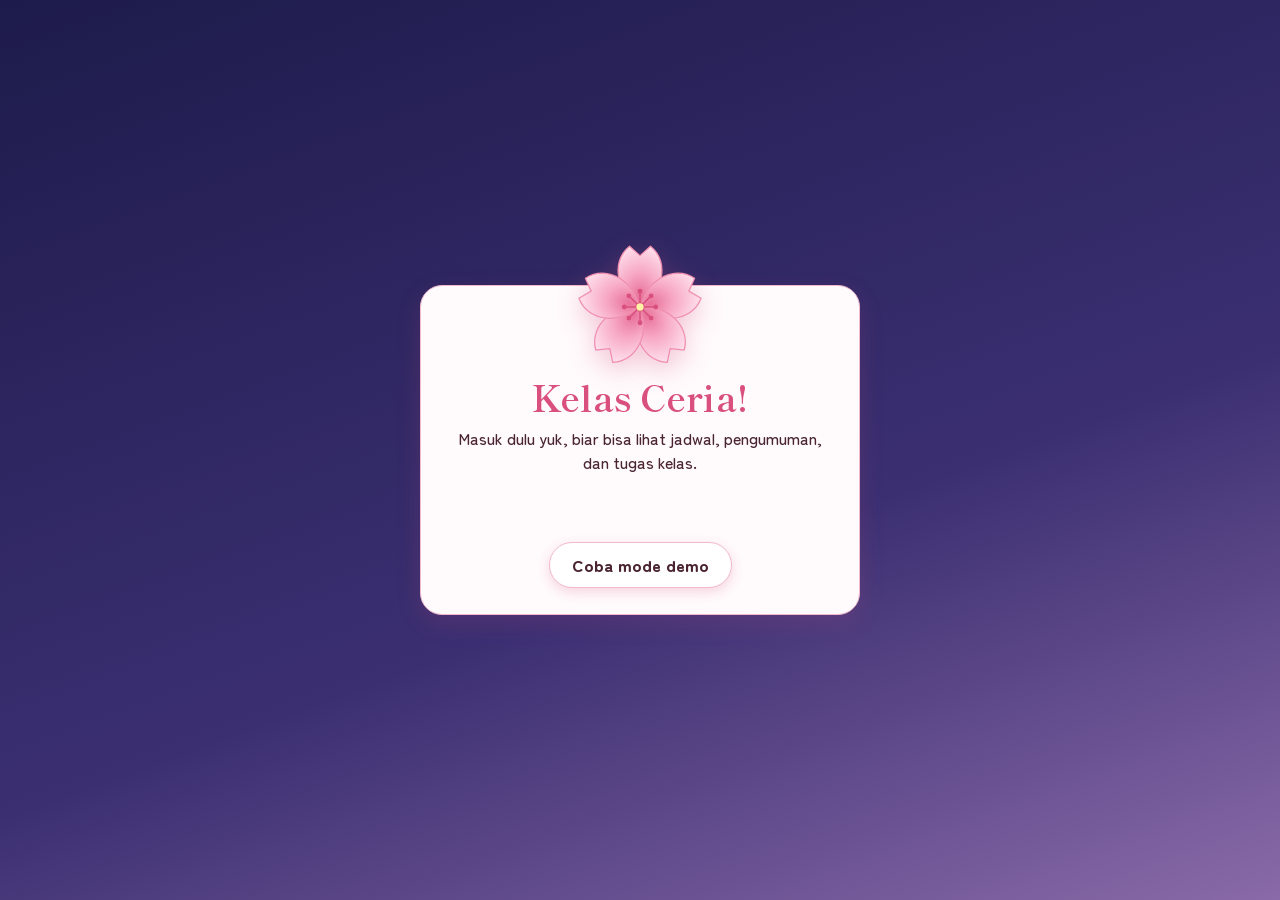
<file: web-kelas/index.html>
<!DOCTYPE html>
<html lang="id">
<head>
<meta charset="UTF-8">
<meta name="viewport" content="width=device-width, initial-scale=1">
<title>Kelas Ceria</title>
<link rel="preconnect" href="https://fonts.googleapis.com">
<link rel="preconnect" href="https://fonts.gstatic.com" crossorigin>
<link href="https://fonts.googleapis.com/css2?family=Shippori+Mincho:wght@600;700;800&family=Zen+Maru+Gothic:wght@500;700&display=swap" rel="stylesheet">
<script src="https://accounts.google.com/gsi/client" async defer></script>
  <meta name="description" content="Web kelas bertema bunga sakura: pengumuman, tugas, jadwal, dan catatan.">
  <meta name="theme-color" content="#ffd3e3">
  <link rel="icon" href="assets/favicon.svg" type="image/svg+xml">
  <link rel="stylesheet" href="css/variables.css">
  <link rel="stylesheet" href="css/base.css">
  <link rel="stylesheet" href="css/animations.css">
  <link rel="stylesheet" href="css/auth.css">
  <link rel="stylesheet" href="css/navbar.css">
  <link rel="stylesheet" href="css/hero.css">
  <link rel="stylesheet" href="css/sections.css">
  <link rel="stylesheet" href="css/notes.css">
  <link rel="stylesheet" href="css/protect.css">
</head>
<body>
  
<main id="vLogin" class="login hidden">
  <div class="card">
    <svg class="mascot" data-flower aria-hidden="true"></svg>
    <h1>Kelas Ceria!</h1>
    <p>Masuk dulu yuk, biar bisa lihat jadwal, pengumuman, dan tugas kelas.</p>
    <div id="gbtn"></div>
    <button id="demoBtn" class="btn white hidden" type="button">Coba mode demo</button>
  </div>
</main>

<div id="vHome" class="hidden">
  <header class="nav">
    <div class="nav-in">
      <a class="brand" href="#beranda" data-go="beranda">
        <svg data-flower aria-hidden="true"></svg>
        <span>Kelas Ceria</span>
      </a>
      <nav class="nav-links">
        <a href="#pengumuman" data-go="pengumuman">Pengumuman</a>
        <a href="#tugas" data-go="tugas">Tugas kelas</a>
        <a href="#jadwal" data-go="jadwal">Jadwal</a>
        <a href="#catatan" data-go="catatan">Catatan</a>
      </nav>
      <button id="menuBtn" class="burger" type="button" aria-label="Buka menu" aria-expanded="false" aria-controls="drawer"><span></span><span></span><span></span></button>
    </div>
  </header>
  <div id="scrim" class="scrim"></div>
  <aside id="drawer" class="drawer" aria-hidden="true" aria-label="Menu">
    <div class="dr-head">
      <div id="drAvatar" class="avatar"></div>
      <div><b id="drName"></b><small id="drMail"></small></div>
      <button id="closeMenu" class="x" type="button" aria-label="Tutup menu">&#10005;</button>
    </div>
    <nav class="dr-links">
      <a href="#beranda" data-go="beranda" class="on">Beranda</a>
      <a href="#pengumuman" data-go="pengumuman">Pengumuman</a>
      <a href="#tugas" data-go="tugas">Tugas kelas</a>
      <a href="#jadwal" data-go="jadwal">Jadwal</a>
      <a href="#catatan" data-go="catatan">Catatan</a>
    </nav>
    <div class="dr-foot">
      <button id="editName" class="btn mint" type="button">Ubah nama</button>
      <button id="logout" class="btn pink" type="button">Keluar</button>
    </div>
  </aside>

  <section class="hero2 pg-home" id="top">
    <div class="sun" aria-hidden="true"></div>
    <svg class="fuji" viewBox="0 0 1440 220" preserveAspectRatio="none" aria-hidden="true"><path d="M0 220V190L300 150 520 92 650 40 720 20 790 40 930 100 1150 150 1440 186V220Z" fill="#f6c9db" opacity=".8"/><path d="M650 40L720 20 790 40 762 54 736 42 710 58 686 44Z" fill="#fff"/></svg>
    <svg class="branch" viewBox="0 0 580 280" aria-hidden="true"><path d="M-10 30C120 44 200 20 300 82S460 150 575 140" fill="none" stroke="#7a4b3a" stroke-width="9" stroke-linecap="round"/><path d="M150 38C172 90 150 132 190 168M300 82C330 42 380 42 410 12M372 118C392 168 378 198 410 226" fill="none" stroke="#7a4b3a" stroke-width="5" stroke-linecap="round"/><circle cx="40.0" cy="26.9" r="7.5" fill="#ffcadc" stroke="#f08fb0" stroke-width=".8"/><circle cx="46.8" cy="31.8" r="7.5" fill="#ffcadc" stroke="#f08fb0" stroke-width=".8"/><circle cx="44.2" cy="39.8" r="7.5" fill="#ffcadc" stroke="#f08fb0" stroke-width=".8"/><circle cx="35.8" cy="39.8" r="7.5" fill="#ffcadc" stroke="#f08fb0" stroke-width=".8"/><circle cx="33.2" cy="31.8" r="7.5" fill="#ffcadc" stroke="#f08fb0" stroke-width=".8"/><circle cx="40" cy="34" r="3.6" fill="#e8719a"/><circle cx="92.0" cy="36.0" r="6.4" fill="#ffcadc" stroke="#f08fb0" stroke-width=".8"/><circle cx="97.8" cy="40.1" r="6.4" fill="#ffcadc" stroke="#f08fb0" stroke-width=".8"/><circle cx="95.6" cy="46.9" r="6.4" fill="#ffcadc" stroke="#f08fb0" stroke-width=".8"/><circle cx="88.4" cy="46.9" r="6.4" fill="#ffcadc" stroke="#f08fb0" stroke-width=".8"/><circle cx="86.2" cy="40.1" r="6.4" fill="#ffcadc" stroke="#f08fb0" stroke-width=".8"/><circle cx="92" cy="42" r="3.1" fill="#e8719a"/><circle cx="150.0" cy="24.3" r="8.1" fill="#ffcadc" stroke="#f08fb0" stroke-width=".8"/><circle cx="157.3" cy="29.6" r="8.1" fill="#ffcadc" stroke="#f08fb0" stroke-width=".8"/><circle cx="154.5" cy="38.2" r="8.1" fill="#ffcadc" stroke="#f08fb0" stroke-width=".8"/><circle cx="145.5" cy="38.2" r="8.1" fill="#ffcadc" stroke="#f08fb0" stroke-width=".8"/><circle cx="142.7" cy="29.6" r="8.1" fill="#ffcadc" stroke="#f08fb0" stroke-width=".8"/><circle cx="150" cy="32" r="3.9" fill="#e8719a"/><circle cx="150.0" cy="93.4" r="7.0" fill="#ffcadc" stroke="#f08fb0" stroke-width=".8"/><circle cx="156.3" cy="98.0" r="7.0" fill="#ffcadc" stroke="#f08fb0" stroke-width=".8"/><circle cx="153.9" cy="105.3" r="7.0" fill="#ffcadc" stroke="#f08fb0" stroke-width=".8"/><circle cx="146.1" cy="105.3" r="7.0" fill="#ffcadc" stroke="#f08fb0" stroke-width=".8"/><circle cx="143.7" cy="98.0" r="7.0" fill="#ffcadc" stroke="#f08fb0" stroke-width=".8"/><circle cx="150" cy="100" r="3.4" fill="#e8719a"/><circle cx="188.0" cy="153.9" r="6.4" fill="#ffcadc" stroke="#f08fb0" stroke-width=".8"/><circle cx="193.8" cy="158.1" r="6.4" fill="#ffcadc" stroke="#f08fb0" stroke-width=".8"/><circle cx="191.6" cy="164.9" r="6.4" fill="#ffcadc" stroke="#f08fb0" stroke-width=".8"/><circle cx="184.4" cy="164.9" r="6.4" fill="#ffcadc" stroke="#f08fb0" stroke-width=".8"/><circle cx="182.2" cy="158.1" r="6.4" fill="#ffcadc" stroke="#f08fb0" stroke-width=".8"/><circle cx="188" cy="160" r="3.1" fill="#e8719a"/><circle cx="228.0" cy="46.9" r="7.5" fill="#ffcadc" stroke="#f08fb0" stroke-width=".8"/><circle cx="234.8" cy="51.8" r="7.5" fill="#ffcadc" stroke="#f08fb0" stroke-width=".8"/><circle cx="232.2" cy="59.8" r="7.5" fill="#ffcadc" stroke="#f08fb0" stroke-width=".8"/><circle cx="223.8" cy="59.8" r="7.5" fill="#ffcadc" stroke="#f08fb0" stroke-width=".8"/><circle cx="221.2" cy="51.8" r="7.5" fill="#ffcadc" stroke="#f08fb0" stroke-width=".8"/><circle cx="228" cy="54" r="3.6" fill="#e8719a"/><circle cx="262.0" cy="94.5" r="5.8" fill="#ffcadc" stroke="#f08fb0" stroke-width=".8"/><circle cx="267.2" cy="98.3" r="5.8" fill="#ffcadc" stroke="#f08fb0" stroke-width=".8"/><circle cx="265.2" cy="104.4" r="5.8" fill="#ffcadc" stroke="#f08fb0" stroke-width=".8"/><circle cx="258.8" cy="104.4" r="5.8" fill="#ffcadc" stroke="#f08fb0" stroke-width=".8"/><circle cx="256.8" cy="98.3" r="5.8" fill="#ffcadc" stroke="#f08fb0" stroke-width=".8"/><circle cx="262" cy="100" r="2.8" fill="#e8719a"/><circle cx="300.0" cy="74.3" r="8.1" fill="#ffcadc" stroke="#f08fb0" stroke-width=".8"/><circle cx="307.3" cy="79.6" r="8.1" fill="#ffcadc" stroke="#f08fb0" stroke-width=".8"/><circle cx="304.5" cy="88.2" r="8.1" fill="#ffcadc" stroke="#f08fb0" stroke-width=".8"/><circle cx="295.5" cy="88.2" r="8.1" fill="#ffcadc" stroke="#f08fb0" stroke-width=".8"/><circle cx="292.7" cy="79.6" r="8.1" fill="#ffcadc" stroke="#f08fb0" stroke-width=".8"/><circle cx="300" cy="82" r="3.9" fill="#e8719a"/><circle cx="338.0" cy="42.0" r="6.4" fill="#ffcadc" stroke="#f08fb0" stroke-width=".8"/><circle cx="343.8" cy="46.1" r="6.4" fill="#ffcadc" stroke="#f08fb0" stroke-width=".8"/><circle cx="341.6" cy="52.9" r="6.4" fill="#ffcadc" stroke="#f08fb0" stroke-width=".8"/><circle cx="334.4" cy="52.9" r="6.4" fill="#ffcadc" stroke="#f08fb0" stroke-width=".8"/><circle cx="332.2" cy="46.1" r="6.4" fill="#ffcadc" stroke="#f08fb0" stroke-width=".8"/><circle cx="338" cy="48" r="3.1" fill="#e8719a"/><circle cx="398.0" cy="16.9" r="7.5" fill="#ffcadc" stroke="#f08fb0" stroke-width=".8"/><circle cx="404.8" cy="21.8" r="7.5" fill="#ffcadc" stroke="#f08fb0" stroke-width=".8"/><circle cx="402.2" cy="29.8" r="7.5" fill="#ffcadc" stroke="#f08fb0" stroke-width=".8"/><circle cx="393.8" cy="29.8" r="7.5" fill="#ffcadc" stroke="#f08fb0" stroke-width=".8"/><circle cx="391.2" cy="21.8" r="7.5" fill="#ffcadc" stroke="#f08fb0" stroke-width=".8"/><circle cx="398" cy="24" r="3.6" fill="#e8719a"/><circle cx="372.0" cy="113.4" r="7.0" fill="#ffcadc" stroke="#f08fb0" stroke-width=".8"/><circle cx="378.3" cy="118.0" r="7.0" fill="#ffcadc" stroke="#f08fb0" stroke-width=".8"/><circle cx="375.9" cy="125.3" r="7.0" fill="#ffcadc" stroke="#f08fb0" stroke-width=".8"/><circle cx="368.1" cy="125.3" r="7.0" fill="#ffcadc" stroke="#f08fb0" stroke-width=".8"/><circle cx="365.7" cy="118.0" r="7.0" fill="#ffcadc" stroke="#f08fb0" stroke-width=".8"/><circle cx="372" cy="120" r="3.4" fill="#e8719a"/><circle cx="432.0" cy="124.5" r="5.8" fill="#ffcadc" stroke="#f08fb0" stroke-width=".8"/><circle cx="437.2" cy="128.3" r="5.8" fill="#ffcadc" stroke="#f08fb0" stroke-width=".8"/><circle cx="435.2" cy="134.4" r="5.8" fill="#ffcadc" stroke="#f08fb0" stroke-width=".8"/><circle cx="428.8" cy="134.4" r="5.8" fill="#ffcadc" stroke="#f08fb0" stroke-width=".8"/><circle cx="426.8" cy="128.3" r="5.8" fill="#ffcadc" stroke="#f08fb0" stroke-width=".8"/><circle cx="432" cy="130" r="2.8" fill="#e8719a"/><circle cx="505.0" cy="134.8" r="7.5" fill="#ffcadc" stroke="#f08fb0" stroke-width=".8"/><circle cx="511.8" cy="139.8" r="7.5" fill="#ffcadc" stroke="#f08fb0" stroke-width=".8"/><circle cx="509.2" cy="147.8" r="7.5" fill="#ffcadc" stroke="#f08fb0" stroke-width=".8"/><circle cx="500.8" cy="147.8" r="7.5" fill="#ffcadc" stroke="#f08fb0" stroke-width=".8"/><circle cx="498.2" cy="139.8" r="7.5" fill="#ffcadc" stroke="#f08fb0" stroke-width=".8"/><circle cx="505" cy="142" r="3.6" fill="#e8719a"/><circle cx="548.0" cy="130.5" r="5.8" fill="#ffcadc" stroke="#f08fb0" stroke-width=".8"/><circle cx="553.2" cy="134.3" r="5.8" fill="#ffcadc" stroke="#f08fb0" stroke-width=".8"/><circle cx="551.2" cy="140.4" r="5.8" fill="#ffcadc" stroke="#f08fb0" stroke-width=".8"/><circle cx="544.8" cy="140.4" r="5.8" fill="#ffcadc" stroke="#f08fb0" stroke-width=".8"/><circle cx="542.8" cy="134.3" r="5.8" fill="#ffcadc" stroke="#f08fb0" stroke-width=".8"/><circle cx="548" cy="136" r="2.8" fill="#e8719a"/><circle cx="196.0" cy="121.0" r="5.2" fill="#ffcadc" stroke="#f08fb0" stroke-width=".8"/><circle cx="200.7" cy="124.5" r="5.2" fill="#ffcadc" stroke="#f08fb0" stroke-width=".8"/><circle cx="198.9" cy="130.0" r="5.2" fill="#ffcadc" stroke="#f08fb0" stroke-width=".8"/><circle cx="193.1" cy="130.0" r="5.2" fill="#ffcadc" stroke="#f08fb0" stroke-width=".8"/><circle cx="191.3" cy="124.5" r="5.2" fill="#ffcadc" stroke="#f08fb0" stroke-width=".8"/><circle cx="196" cy="126" r="2.5" fill="#e8719a"/><circle cx="110.0" cy="71.0" r="5.2" fill="#ffcadc" stroke="#f08fb0" stroke-width=".8"/><circle cx="114.7" cy="74.5" r="5.2" fill="#ffcadc" stroke="#f08fb0" stroke-width=".8"/><circle cx="112.9" cy="80.0" r="5.2" fill="#ffcadc" stroke="#f08fb0" stroke-width=".8"/><circle cx="107.1" cy="80.0" r="5.2" fill="#ffcadc" stroke="#f08fb0" stroke-width=".8"/><circle cx="105.3" cy="74.5" r="5.2" fill="#ffcadc" stroke="#f08fb0" stroke-width=".8"/><circle cx="110" cy="76" r="2.5" fill="#e8719a"/></svg>
    <div class="hero-in">
      <svg class="bloom" data-flower aria-hidden="true"></svg>
      <h1><span>Selamat datang</span><span>di web kelas kami</span></h1>
    </div>
    <svg class="hills" viewBox="0 0 1440 190" preserveAspectRatio="none" aria-hidden="true">
      <path d="M0 80Q240 10 520 70T1040 50T1440 85V200H0Z" fill="#f9d3e1" stroke="#f2b3c9" stroke-width="2"/>
      <path d="M0 140Q300 80 640 130T1440 105V200H0Z" fill="#fff1f6" stroke="#f2b3c9" stroke-width="2"/>
    </svg>
  </section>

  <main class="content pg-home">
    <div class="wrap">
      <div class="cols">
        <section class="card" id="pengumuman">
          <div class="ch"><span class="ico" style="background:var(--pink)">🎐</span><h2>Pengumuman</h2></div>
          <ul class="ann" id="ann"></ul>
        </section>
        <section class="card" id="tugas">
          <div class="ch"><span class="ico" style="background:var(--mint)">✏️</span><h2>Tugas kelas</h2></div>
          <p id="taskInfo" class="sub" style="margin-bottom:8px"></p>
          <div class="bar" style="margin:0 0 14px"><i id="bar"></i></div>
          <ul class="tasks" id="tasks"></ul>
        </section>
      </div>
      <section class="card" id="jadwal">
        <div class="ch"><span class="ico" style="background:var(--sky)">🗓️</span><h2>Jadwal pelajaran</h2></div>
        <p class="sub" id="todayTitle"></p>
        <div class="chips" id="todayList"></div>
        <div class="scroll d-only"><table id="sched"></table></div>
        <div class="m-only"><div class="tabs" id="dayTabs"></div><ol class="dlist" id="dayList"></ol></div>
      </section>
    </div>
    <footer class="foot" id="foot"></footer>
  </main>

  <main id="catatan" class="notes hidden">
    <div class="wrap">
      <div class="nt" id="nt">
        <aside class="nlist card">
          <div class="ch"><span class="ico" style="background:var(--sun)">📒</span><h2>Catatan</h2></div>
          <div class="newrow">
            <button type="button" class="btn mint" data-new="teks">+ Catatan</button>
            <button type="button" class="btn" data-new="centang">+ Daftar</button>
            <button type="button" class="btn pink" data-new="struktur">+ Struktur</button>
          </div>
          <ul class="nitems" id="nItems"></ul>
        </aside>
        <section class="neditor card" id="nEditor"></section>
      </div>
    </div>
  </main>
</div>

<div id="vName" class="overlay hidden" role="dialog" aria-modal="true" aria-labelledby="nameTitle">
  <div class="modal">
    <h2 id="nameTitle">Halo, teman baru!</h2>
    <p id="nameDesc">Sebelum masuk kelas, isi nama lengkapmu dulu ya. Nama ini akan tampil di beranda.</p>
    <label for="fullName">Nama lengkap</label>
    <input id="fullName" type="text" autocomplete="name" maxlength="60" placeholder="Contoh: Budi Santoso">
    <p id="nameErr" class="err" role="alert"></p>
    <div style="display:flex;gap:10px;margin-top:8px;flex-wrap:wrap">
      <button id="saveName" class="btn" type="button">Simpan &amp; masuk</button>
      <button id="cancelName" class="btn white hidden" type="button">Batal</button>
    </div>
  </div>
</div>

<script src="js/config.js" defer></script>
<script src="js/utils.js" defer></script>
<script src="js/sakura.js" defer></script>
<script src="js/waktu.js" defer></script>
<script src="js/auth.js" defer></script>
<script src="js/home.js" defer></script>
<script src="js/navigation.js" defer></script>
<script src="js/notes.js" defer></script>
<script src="js/protect.js" defer></script>
<script src="js/main.js" defer></script>
</body>
</html>
</file>
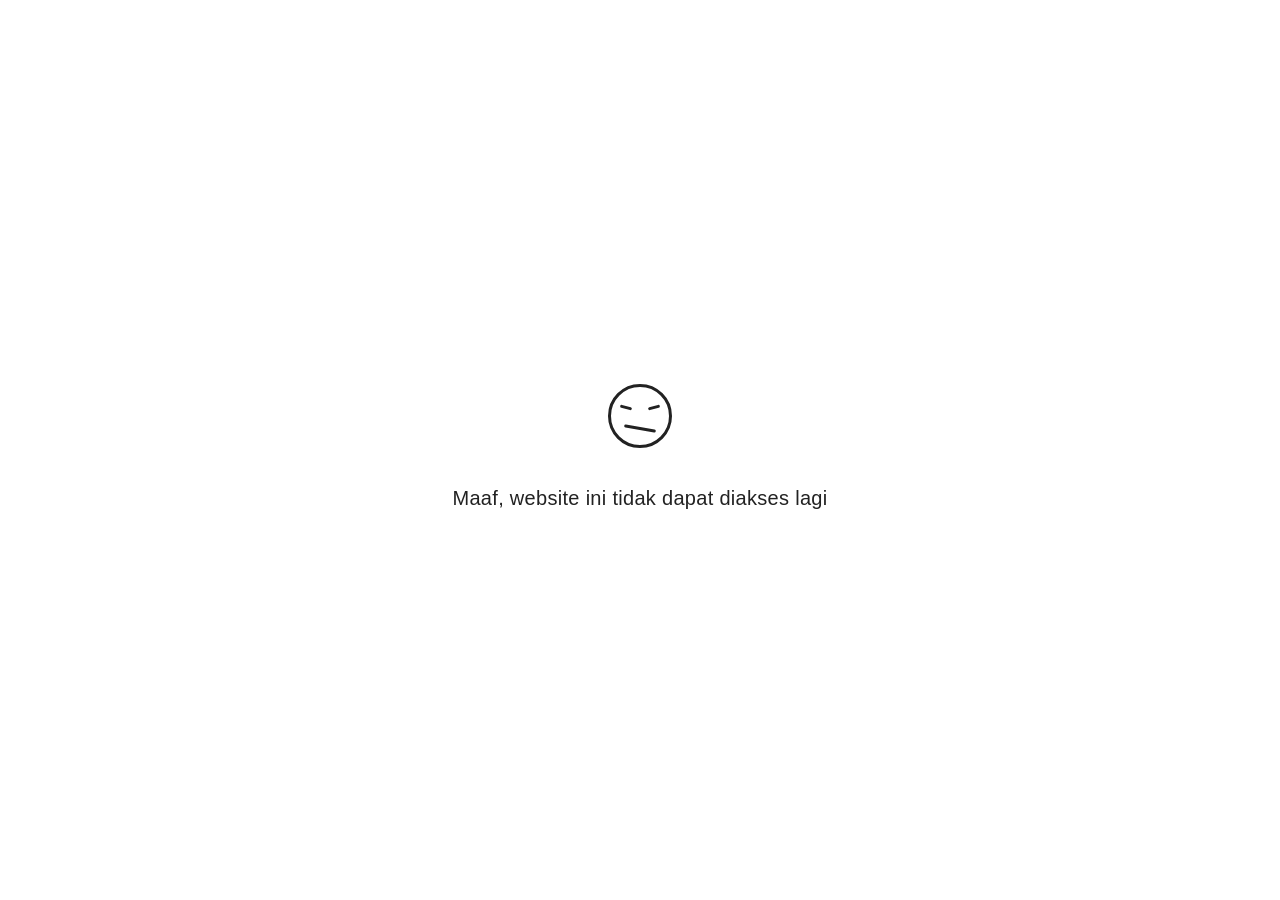
<file: contoh.html>
<!DOCTYPE html>
<html lang="id">
<head>
    <meta charset="UTF-8">
    <meta name="viewport" content="width=device-width, initial-scale=1.0">
    <title>Tidak Dapat Diakses</title>
    <style>
        * {
            margin: 0;
            padding: 0;
            box-sizing: border-box;
        }
        body {
            background: #ffffff;
            width: 100vw;
            height: 100vh;
            display: flex;
            flex-direction: column;
            justify-content: center;
            align-items: center;
            color: #111111;
            font-family: 'Segoe UI', 'Helvetica Neue', Helvetica, Arial, sans-serif;
            -webkit-font-smoothing: antialiased;
            -moz-osx-font-smoothing: grayscale;
        }
        /* Ikon bentuk garis-garis */
        .ikon-garis {
            width: 64px;
            height: 64px;
            margin-bottom: 32px;
            position: relative;
        }
        .garis {
            position: absolute;
            background-color: #222222;
            border-radius: 2px;
        }
        /* Garis mata kiri */
        .garis-1 {
            width: 12px;
            height: 3px;
            top: 22px;
            left: 12px;
            transform: rotate(15deg);
        }
        /* Garis mata kanan */
        .garis-2 {
            width: 12px;
            height: 3px;
            top: 22px;
            right: 12px;
            transform: rotate(-15deg);
        }
        /* Garis mulut bingung */
        .garis-3 {
            width: 32px;
            height: 3px;
            bottom: 18px;
            left: 50%;
            transform: translateX(-50%) rotate(10deg);
        }
        /* Garis pinggir lingkaran */
        .bingkai {
            width: 64px;
            height: 64px;
            border: 3px solid #222222;
            border-radius: 50%;
            position: absolute;
            top: 0;
            left: 0;
        }
        .teks {
            font-size: 20px;
            font-weight: 300;
            letter-spacing: 0.3px;
            text-align: center;
            line-height: 1.8;
            color: #222222;
            max-width: 480px;
            padding: 0 24px;
        }
    </style>
</head>
<body>
    <!-- Ikon garis-garis pengganti emoji -->
    <div class="ikon-garis">
        <div class="bingkai"></div>
        <div class="garis garis-1"></div>
        <div class="garis garis-2"></div>
        <div class="garis garis-3"></div>
    </div>

    <div class="teks">Maaf, website ini tidak dapat diakses lagi</div>
</body>
</html>
</file>
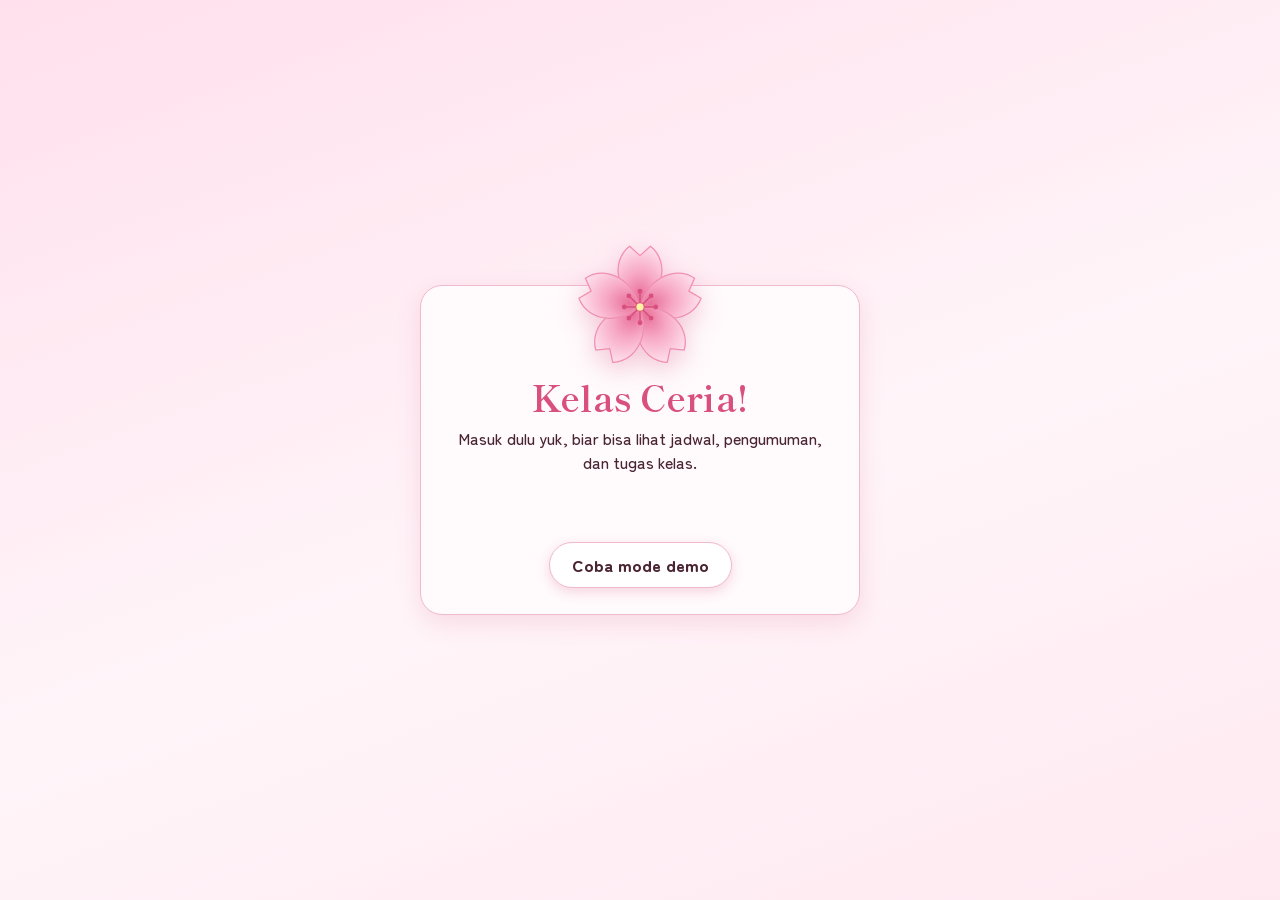
<file: web.html>
<!DOCTYPE html>
<html lang="id">
<head>
<meta charset="UTF-8">
<meta name="viewport" content="width=device-width, initial-scale=1">
<title>Kelas Ceria</title>
<link rel="preconnect" href="https://fonts.googleapis.com">
<link rel="preconnect" href="https://fonts.gstatic.com" crossorigin>
<link href="https://fonts.googleapis.com/css2?family=Shippori+Mincho:wght@600;700;800&family=Zen+Maru+Gothic:wght@500;700&display=swap" rel="stylesheet">
<script src="https://accounts.google.com/gsi/client" async defer></script>
<style>
:root{
  --ink:#4a2433; --edge:#f1b9cd; --sky:#ffe3ee; --sun:#fbc9da; --pink:#ee7ea6; --mint:#d3ead9; --paper:#fffafc;
  --shadow:0 8px 24px rgba(214,80,127,.16); --line:1.5px solid var(--edge);
}
*{box-sizing:border-box}
html,body{margin:0}
body{
  font-family:'Zen Maru Gothic',system-ui,sans-serif; font-weight:500; color:var(--ink); min-height:100vh;
  background:linear-gradient(160deg,#ffe0ec 0%,#fff5f9 55%,#ffe9f1 100%) fixed;
  padding:env(safe-area-inset-top,0) 0 env(safe-area-inset-bottom,0);
}
h1,h2,h3{font-family:'Shippori Mincho',serif;letter-spacing:.3px;font-weight:700;margin:0}
button{font:inherit;cursor:pointer}
:focus-visible{outline:4px dashed var(--pink);outline-offset:3px}
.wrap{max-width:960px;margin:0 auto;padding:20px 16px 48px}
.card{background:var(--paper);border:var(--line);border-radius:22px;box-shadow:var(--shadow);padding:20px}
.btn{border:var(--line);border-radius:999px;padding:10px 22px;font-weight:800;font-size:1.05rem;color:var(--ink);background:var(--sun);box-shadow:0 6px 18px rgba(214,80,127,.18);transition:transform .12s,box-shadow .12s}
.btn:hover{transform:translate(-2px,-2px);box-shadow:0 6px 18px rgba(214,80,127,.18)}
.btn:active{transform:translate(3px,3px);box-shadow:0 6px 18px rgba(214,80,127,.18)}
.btn.pink{background:var(--pink)} .btn.mint{background:var(--mint)} .btn.white{background:#fff}
.hidden{display:none!important}

/* login */
.login{min-height:100vh;display:grid;place-items:center;padding:16px}
.login .card{max-width:440px;width:100%;text-align:center;position:relative;transform:rotate(-1deg)}
.login h1{font-size:3.4rem;line-height:1;color:var(--pink);text-shadow:0 6px 18px rgba(214,80,127,.18)}
.login p{margin:10px 0 18px}
.mascot{width:130px;height:130px;margin:-70px auto 6px;display:block;animation:bob 2.4s ease-in-out infinite}
@keyframes bob{50%{transform:translateY(-8px) rotate(3deg)}}
#gbtn{display:flex;justify-content:center;min-height:44px;margin:14px 0 6px}
.note{font-size:.85rem;background:#fff0f5;border:2px dashed #e7a3bc;border-radius:14px;padding:8px 12px;margin-top:14px;text-align:left}

/* modal nama */
.overlay{position:fixed;inset:0;background:rgba(74,36,51,.72);display:grid;place-items:center;padding:16px;z-index:20}
.modal{max-width:440px;width:100%;background:var(--paper);border:var(--line);border-radius:26px;box-shadow:0 6px 18px rgba(214,80,127,.18);padding:24px;animation:pop .35s cubic-bezier(.3,1.6,.5,1)}
@keyframes pop{from{transform:scale(.6) rotate(-6deg);opacity:0}}
.modal h2{font-size:2.2rem;color:var(--pink);}
label{display:block;font-weight:800;margin:14px 0 6px}
input[type=text]{width:100%;font:inherit;font-weight:700;padding:12px 16px;border:var(--line);border-radius:16px;background:#fff3f8}
.err{color:#c4004f;font-weight:800;min-height:1.4em;margin:6px 0 0}

/* beranda */
.top{display:flex;gap:14px;align-items:center;justify-content:space-between;flex-wrap:wrap;background:var(--sun);}
.who{display:flex;gap:12px;align-items:center}
.avatar{width:58px;height:58px;border-radius:50%;border:var(--line);background:var(--mint);object-fit:cover;display:grid;place-items:center;font-family:'Shippori Mincho',serif;font-size:1.8rem}
.top h1{font-size:2.2rem;line-height:1}
.top small{font-weight:700}
.actions{display:flex;gap:10px;flex-wrap:wrap}
.grid{display:grid;gap:20px;margin-top:22px;grid-template-columns:1fr 1fr}
.grid .wide{grid-column:1/-1}
@media(max-width:720px){.grid{grid-template-columns:1fr}.login h1{font-size:2.8rem}}
.tag{display:inline-block;font-family:'Shippori Mincho',serif;font-size:1.7rem;background:var(--pink);border:var(--line);border-radius:14px;padding:0 14px;margin-bottom:12px;transform:rotate(-2deg);box-shadow:0 6px 18px rgba(214,80,127,.18)}
.tag.sky{background:var(--sky)} .tag.mint{background:var(--mint)}
.ann{list-style:none;margin:0;padding:0;display:grid;gap:10px}
.ann li{border:1.5px solid var(--edge);border-radius:16px;padding:10px 14px;background:#fff0f5}
.ann b{display:block}
.tasks{list-style:none;margin:0;padding:0;display:grid;gap:10px}
.tasks label{display:flex;gap:12px;align-items:center;margin:0;border:1.5px solid var(--edge);border-radius:16px;padding:10px 14px;cursor:pointer;background:#f1faf3}
.tasks input{width:24px;height:24px;accent-color:var(--pink);flex:none}
.tasks input:checked+span{text-decoration:line-through;opacity:.55}
.tasks small{display:block;font-weight:700}
.scroll{overflow-x:auto}
table{border-collapse:separate;border-spacing:0;width:100%;min-width:560px;border:1.5px solid var(--edge);border-radius:14px;overflow:hidden}
th,td{padding:8px 10px;text-align:left;border-bottom:1.5px solid var(--edge);border-right:1.5px solid var(--edge)}
th{background:var(--sky);font-family:'Shippori Mincho',serif;letter-spacing:1px;font-size:1.2rem;font-weight:700}
tr:last-child td{border-bottom:0} th:last-child,td:last-child{border-right:0}
td.today,th.today{background:var(--sun)}
.toast{position:fixed;left:50%;bottom:24px;transform:translateX(-50%);background:var(--ink);color:#fff;padding:10px 20px;border-radius:999px;font-weight:800;z-index:30}

html{scroll-behavior:smooth}
section[id]{scroll-margin-top:90px}
.nav{position:sticky;top:0;z-index:10;background:rgba(255,250,252,.9);backdrop-filter:blur(10px);border-bottom:var(--line);padding-top:env(safe-area-inset-top,0px)}
.nav-in{max-width:960px;margin:0 auto;padding:10px 16px;display:flex;align-items:center;justify-content:space-between}
.brand{display:flex;align-items:center;gap:10px;text-decoration:none;color:var(--ink);font-family:'Shippori Mincho',serif;font-size:1.9rem;letter-spacing:1.5px}
.brand svg{width:40px;height:40px}
.burger{width:48px;height:48px;border:var(--line);border-radius:14px;background:var(--sun);box-shadow:0 6px 18px rgba(214,80,127,.18);display:flex;flex-direction:column;justify-content:center;align-items:center;gap:5px;padding:0;transition:transform .12s,box-shadow .12s}
.burger:hover{transform:translate(-1px,-1px);box-shadow:0 6px 18px rgba(214,80,127,.18)}
.burger span{display:block;width:22px;height:4px;border-radius:4px;background:var(--ink)}
.scrim{position:fixed;inset:0;background:rgba(74,36,51,.6);opacity:0;pointer-events:none;transition:opacity .25s;z-index:14}
.scrim.on{opacity:1;pointer-events:auto}
.drawer{position:fixed;top:0;right:0;bottom:0;width:min(86vw,340px);background:#fff;border-left:var(--line);z-index:15;display:flex;flex-direction:column;gap:18px;padding:18px;padding-top:calc(18px + env(safe-area-inset-top,0px));transform:translateX(105%);visibility:hidden;transition:transform .3s cubic-bezier(.3,1,.4,1),visibility 0s .3s}
.drawer.on{transform:none;visibility:visible;transition:transform .3s cubic-bezier(.3,1,.4,1),visibility 0s}
.dr-head{display:flex;align-items:center;gap:12px;padding-bottom:16px;border-bottom:2px dashed #e7a3bc}
.dr-head div:nth-child(2){min-width:0;flex:1}
.dr-head b{display:block;line-height:1.2;overflow-wrap:anywhere}
.dr-head small{display:block;font-weight:700;opacity:.7;overflow-wrap:anywhere}
.x{width:40px;height:40px;flex:none;border:1.5px solid var(--edge);border-radius:50%;background:var(--pink);font-weight:800;font-size:1rem;color:var(--ink)}
.dr-links{display:flex;flex-direction:column;gap:10px}
.dr-links a{text-decoration:none;color:var(--ink);font-weight:800;border:1.5px solid var(--edge);border-radius:16px;padding:12px 16px;background:#fff3f8;transition:background .15s,transform .15s}
.dr-links a:hover{background:var(--sun);transform:translateX(-4px)}
.dr-foot{margin-top:auto;display:grid;gap:12px}
.avatar{overflow:hidden}
.avatar img{width:100%;height:100%;object-fit:cover;display:block}
.hero{display:flex;align-items:center;justify-content:space-between;gap:16px;background:var(--sun);position:relative;overflow:hidden}
.hero::after{content:"";position:absolute;right:-50px;top:-50px;width:170px;height:170px;border-radius:50%;background:var(--pink);opacity:.35}
.hero>*{position:relative;z-index:1}
.hero h1{font-size:clamp(2rem,7vw,3.3rem);line-height:1;overflow-wrap:anywhere}
.hero p{margin:4px 0 0;font-weight:700}
.hero .avatar{width:84px;height:84px;font-size:2.6rem;flex:none}
.stats{display:grid;grid-template-columns:repeat(3,1fr);gap:16px;margin-top:20px}
.stat{padding:14px 18px}
.stat b{font-family:'Shippori Mincho',serif;font-size:2.4rem;line-height:1;display:block;letter-spacing:1px}
.stat span{font-weight:700;font-size:.95rem}
.bar{height:12px;border:1.5px solid var(--edge);border-radius:99px;background:#fff;margin-top:8px;overflow:hidden}
.bar i{display:block;height:100%;width:0;background:var(--mint);transition:width .5s}
.chips{display:flex;flex-wrap:wrap;gap:10px}
.chip{border:1.5px solid var(--edge);border-radius:999px;padding:6px 16px;font-weight:800;background:#ffe6ef}
.chip:nth-child(3n+2){background:#e3f3e8}.chip:nth-child(3n){background:#fbd5e3}
.chip small{font-weight:700;opacity:.65;margin-right:6px}
.grid .card{transition:transform .15s,box-shadow .15s}
.grid .card:hover{transform:translate(-2px,-2px);box-shadow:0 6px 18px rgba(214,80,127,.18)}
.foot{text-align:center;font-weight:700;padding:4px 16px 28px}
@media(max-width:560px){.stats{grid-template-columns:1fr}.hero .avatar{width:64px;height:64px;font-size:2rem}}

.hero.welcome{flex-direction:column;text-align:center;padding:44px 20px;min-height:340px;justify-content:center}
.hero.welcome svg{width:130px;height:130px;animation:bob 2.4s ease-in-out infinite}
.hero.welcome h1{font-size:clamp(2.2rem,8vw,3.8rem);line-height:1.05;color:var(--pink);text-shadow:0 6px 18px rgba(214,80,127,.18);max-width:14em}
.grid{grid-template-columns:1fr;margin-top:0}
.grid .page.show+.page.show{margin-top:0}
.dr-links a.on{background:var(--sun)}

/* ===== HERO SAKURA ===== */
.hero2{position:relative;overflow:hidden;min-height:min(760px,calc(100svh - 68px));display:grid;place-items:center;padding:60px 20px 200px;background:radial-gradient(circle at 82% 16%,rgba(255,255,255,.95),rgba(255,255,255,0) 40%),linear-gradient(#ffd3e3 0%,#ffe8f0 55%,#fff4f8 100%)}
.moon{position:absolute;right:8%;top:90px;width:96px;height:96px;border-radius:50%;background:radial-gradient(circle at 35% 30%,#fff,#ffe3ee);box-shadow:0 0 0 16px rgba(255,255,255,.35),0 0 60px 20px rgba(255,255,255,.7);animation:bob 6s ease-in-out infinite}
.fuji{position:absolute;left:0;right:0;bottom:100px;width:100%;height:220px}
.branch{position:absolute;left:0;top:0;width:min(80vw,580px);z-index:1;pointer-events:none}
.petal{position:absolute;top:0;z-index:1;border-radius:150% 0 150% 0;background:linear-gradient(135deg,#ffd6e5,#f48fb1);opacity:0;animation:fall linear infinite;pointer-events:none}
@keyframes fall{0%{transform:translate3d(0,-5vh,0) rotate(0);opacity:0}10%{opacity:.9}90%{opacity:.85}100%{transform:translate3d(var(--dx,60px),105vh,0) rotate(540deg);opacity:0}}
@keyframes spin{to{transform:rotate(360deg)}}
@keyframes rise{from{transform:translateY(18px);opacity:0}}
.hills{position:absolute;left:0;right:0;bottom:-1px;width:100%;height:190px;z-index:1}
.hills path{vector-effect:non-scaling-stroke}
.hero-in{position:relative;z-index:2;display:flex;flex-direction:column;align-items:center;gap:22px;text-align:center}
.hero-in .bloom{width:min(46vw,180px);height:auto;animation:spin 90s linear infinite;filter:drop-shadow(0 12px 18px rgba(214,80,127,.3))}
.hero-in h1{font-size:clamp(2.1rem,9.5vw,3.3rem);line-height:1.18;font-weight:800;letter-spacing:.5px;color:var(--ink);text-shadow:0 2px 16px rgba(255,255,255,.95);animation:rise .9s ease-out both}
.hero-in h1 span{display:block}
.hero-in h1 span+span{color:#d9507f}
/* ===== ISI ===== */
.content{background:linear-gradient(#fff1f6,#ffe6ef)}
.cols{display:grid;gap:22px;grid-template-columns:1fr}
#jadwal{margin-top:22px}
.ch{display:flex;align-items:center;gap:12px;margin-bottom:16px}
.ch h2{font-size:2rem;line-height:1}
.ico{width:52px;height:52px;flex:none;border:var(--line);border-radius:16px;display:grid;place-items:center;font-size:1.6rem;box-shadow:0 6px 18px rgba(214,80,127,.18)}
.ann li{display:flex;gap:12px;align-items:flex-start}
.ann li:nth-child(2){background:#ffe6ef}.ann li:nth-child(3){background:#fbd5e3}
.ai{font-size:1.6rem;line-height:1.2}
.sub{font-weight:800;margin:0 0 10px}
.chips{margin-bottom:20px}
.d-only{display:none}
.tabs{display:flex;gap:8px;overflow-x:auto;padding:4px 4px 14px}
.tabs button{flex:none;border:1.5px solid var(--edge);border-radius:999px;background:#fff;padding:6px 16px;font-weight:800;color:var(--ink)}
.tabs button.on{background:var(--pink);box-shadow:0 6px 18px rgba(214,80,127,.18)}
.dlist{list-style:none;margin:0;padding:0;display:grid;gap:10px}
.dlist li{display:flex;align-items:center;gap:14px;border:1.5px solid var(--edge);border-radius:16px;padding:10px 14px;background:#fff3f8;font-weight:800}
.dlist li:nth-child(even){background:#fff0f5}
.dlist b{width:36px;height:36px;border-radius:50%;border:1.5px solid var(--edge);background:var(--sun);display:grid;place-items:center;font-family:'Shippori Mincho',serif;font-size:1.2rem;font-weight:700}
.nav-links{display:none;gap:10px}
.nav-links a{text-decoration:none;color:var(--ink);font-weight:800;border:1.5px solid transparent;border-radius:999px;padding:6px 16px;transition:background .15s,border-color .15s}
.nav-links a:hover,.nav-links a.on{background:var(--sun);border-color:var(--ink)}
@media(min-width:760px){.d-only{display:block}.m-only{display:none}}
@media(min-width:900px){
  .nav-links{display:flex}
  .hero2{padding:70px 40px 220px}
  .hero-in{flex-direction:row-reverse;gap:80px;text-align:left}
  .hero-in .bloom{width:300px}
  .hero-in h1{font-size:clamp(3rem,5.4vw,5rem)}
  .moon{width:130px;height:130px;right:9%}
  .cols{grid-template-columns:1fr 1fr;align-items:start}
  .content .wrap{max-width:1100px;padding:34px 24px 56px}
  .card{padding:26px}
}

/* ===== TEKS TIDAK BISA DISALIN ===== */
body{-webkit-user-select:none;-moz-user-select:none;user-select:none;-webkit-touch-callout:none;-webkit-tap-highlight-color:transparent}
input,textarea{-webkit-user-select:text;-moz-user-select:text;user-select:text}
img,svg{-webkit-user-drag:none;user-drag:none}
::selection{background:transparent}
input::selection{background:var(--sky)}
@media print{body{display:none!important}}

/* ===== HALAMAN CATATAN ===== */
.notes{background:linear-gradient(#fff1f6,#ffe6ef);min-height:calc(100svh - 68px)}
.nt{display:grid;gap:20px;grid-template-columns:1fr}
.neditor{display:none}
.nt.editing .neditor{display:block}.nt.editing .nlist{display:none}
.newrow{display:flex;flex-wrap:wrap;gap:10px}
.newrow .btn{font-size:.95rem;padding:8px 16px}
.nitems{list-style:none;margin:16px 0 0;padding:0;display:grid;gap:10px}
.nitem{display:flex;gap:10px;align-items:center;width:100%;text-align:left;border:1.5px solid var(--edge);border-radius:16px;background:#fff3f8;padding:10px 12px;font-weight:800;color:var(--ink)}
.nitem.on{background:var(--sun);box-shadow:0 6px 18px rgba(214,80,127,.18)}
.nitem small{display:block;font-weight:700;opacity:.65}
.ehead{display:flex;flex-wrap:wrap;gap:10px;align-items:center;margin-bottom:14px}
.badge{border:1.5px solid var(--edge);border-radius:999px;padding:2px 14px;font-weight:800;background:var(--sky)}
.sv{margin-left:auto;font-weight:700;font-size:.9rem}
.ehead .btn{font-size:.9rem;padding:6px 16px}
.etitle{font-family:'Shippori Mincho',serif;font-size:1.9rem!important;letter-spacing:1px;margin-bottom:14px}
.ebody{width:100%;min-height:340px;font:inherit;font-weight:600;line-height:1.6;padding:14px;border:var(--line);border-radius:16px;background:#fffafc;resize:vertical}
.crow{display:flex;gap:8px;align-items:center;margin:8px 0}
.crow input[type=checkbox]{width:24px;height:24px;flex:none;accent-color:var(--pink)}
.crow .ci,.nrow input{flex:1;min-width:0;width:auto;padding:8px 12px;border:1.5px solid var(--edge);border-radius:12px;font:inherit;font-weight:700;background:#fff}
.ci.done{text-decoration:line-through;opacity:.55}
.tree ul{list-style:none;margin:0;padding:0}
.tree ul ul{margin-left:20px;padding-left:16px;border-left:2px dashed #e7a3bc}
.node{margin:8px 0}
.nrow{display:flex;gap:6px;align-items:center}
.nrow .d0{background:var(--sun)}.nrow .d1{background:#ffe6ef}.nrow .d2{background:#fff}
.mini{flex:none;width:36px;height:36px;border:1.5px solid var(--edge);border-radius:12px;background:var(--mint);font-weight:800;color:var(--ink)}
.mini.del{background:var(--pink)}
.erow{display:flex;flex-wrap:wrap;gap:10px;margin-top:14px}
.nempty{text-align:center;padding:50px 10px;font-weight:700}
@media(min-width:900px){
  .nt{grid-template-columns:320px 1fr;align-items:start}
  .nt .nlist,.nt.editing .nlist,.neditor,.nt.editing .neditor{display:block}
  .back{display:none}
  .notes .wrap{max-width:1100px;padding:34px 24px 56px}
}

/* ===== TEMA SAKURA ===== */
.brand{font-size:1.4rem;font-weight:800;letter-spacing:.3px}
.brand svg{width:34px;height:34px}
.login{position:relative;overflow:hidden}
.login .card{transform:none;z-index:3}
.login h1{font-size:2.2rem;line-height:1.1;color:#d9507f;text-shadow:none}
.modal h2{font-size:1.7rem;color:#d9507f}
.ch h2{font-size:1.45rem;font-weight:800}
.ico{box-shadow:none}
th{font-size:1rem}
.etitle{font-size:1.4rem!important;letter-spacing:0}
.dlist b{font-size:1rem}
.btn{box-shadow:0 4px 12px rgba(214,80,127,.22)}
.mascot{filter:drop-shadow(0 8px 12px rgba(214,80,127,.3))}
@media(prefers-reduced-motion:reduce){*{animation:none!important;transition:none!important}}
</style>
</head>
<body>

<!-- LOGIN -->
<main id="vLogin" class="login hidden">
  <div class="card">
    <svg class="mascot" data-flower aria-hidden="true"></svg>
    <h1>Kelas Ceria!</h1>
    <p>Masuk dulu yuk, biar bisa lihat jadwal, pengumuman, dan tugas kelas.</p>
    <div id="gbtn"></div>
    <button id="demoBtn" class="btn white hidden" type="button">Coba mode demo</button>
  </div>
</main>

<!-- BERANDA -->
<div id="vHome" class="hidden">
  <header class="nav">
    <div class="nav-in">
      <a class="brand" href="#beranda" data-go="beranda">
        <svg data-flower aria-hidden="true"></svg>
        <span>Kelas Ceria</span>
      </a>
      <nav class="nav-links">
        <a href="#pengumuman" data-go="pengumuman">Pengumuman</a>
        <a href="#tugas" data-go="tugas">Tugas kelas</a>
        <a href="#jadwal" data-go="jadwal">Jadwal</a>
        <a href="#catatan" data-go="catatan">Catatan</a>
      </nav>
      <button id="menuBtn" class="burger" type="button" aria-label="Buka menu" aria-expanded="false" aria-controls="drawer"><span></span><span></span><span></span></button>
    </div>
  </header>
  <div id="scrim" class="scrim"></div>
  <aside id="drawer" class="drawer" aria-hidden="true" aria-label="Menu">
    <div class="dr-head">
      <div id="drAvatar" class="avatar"></div>
      <div><b id="drName"></b><small id="drMail"></small></div>
      <button id="closeMenu" class="x" type="button" aria-label="Tutup menu">&#10005;</button>
    </div>
    <nav class="dr-links">
      <a href="#beranda" data-go="beranda" class="on">Beranda</a>
      <a href="#pengumuman" data-go="pengumuman">Pengumuman</a>
      <a href="#tugas" data-go="tugas">Tugas kelas</a>
      <a href="#jadwal" data-go="jadwal">Jadwal</a>
      <a href="#catatan" data-go="catatan">Catatan</a>
    </nav>
    <div class="dr-foot">
      <button id="editName" class="btn mint" type="button">Ubah nama</button>
      <button id="logout" class="btn pink" type="button">Keluar</button>
    </div>
  </aside>

  <section class="hero2 pg-home" id="top">
    <div class="moon" aria-hidden="true"></div>
    <svg class="fuji" viewBox="0 0 1440 220" preserveAspectRatio="none" aria-hidden="true"><path d="M0 220V190L300 150 520 92 650 40 720 20 790 40 930 100 1150 150 1440 186V220Z" fill="#f6c9db" opacity=".8"/><path d="M650 40L720 20 790 40 762 54 736 42 710 58 686 44Z" fill="#fff"/></svg>
    <svg class="branch" viewBox="0 0 580 280" aria-hidden="true"><path d="M-10 30C120 44 200 20 300 82S460 150 575 140" fill="none" stroke="#7a4b3a" stroke-width="9" stroke-linecap="round"/><path d="M150 38C172 90 150 132 190 168M300 82C330 42 380 42 410 12M372 118C392 168 378 198 410 226" fill="none" stroke="#7a4b3a" stroke-width="5" stroke-linecap="round"/><circle cx="40.0" cy="26.9" r="7.5" fill="#ffcadc" stroke="#f08fb0" stroke-width=".8"/><circle cx="46.8" cy="31.8" r="7.5" fill="#ffcadc" stroke="#f08fb0" stroke-width=".8"/><circle cx="44.2" cy="39.8" r="7.5" fill="#ffcadc" stroke="#f08fb0" stroke-width=".8"/><circle cx="35.8" cy="39.8" r="7.5" fill="#ffcadc" stroke="#f08fb0" stroke-width=".8"/><circle cx="33.2" cy="31.8" r="7.5" fill="#ffcadc" stroke="#f08fb0" stroke-width=".8"/><circle cx="40" cy="34" r="3.6" fill="#e8719a"/><circle cx="92.0" cy="36.0" r="6.4" fill="#ffcadc" stroke="#f08fb0" stroke-width=".8"/><circle cx="97.8" cy="40.1" r="6.4" fill="#ffcadc" stroke="#f08fb0" stroke-width=".8"/><circle cx="95.6" cy="46.9" r="6.4" fill="#ffcadc" stroke="#f08fb0" stroke-width=".8"/><circle cx="88.4" cy="46.9" r="6.4" fill="#ffcadc" stroke="#f08fb0" stroke-width=".8"/><circle cx="86.2" cy="40.1" r="6.4" fill="#ffcadc" stroke="#f08fb0" stroke-width=".8"/><circle cx="92" cy="42" r="3.1" fill="#e8719a"/><circle cx="150.0" cy="24.3" r="8.1" fill="#ffcadc" stroke="#f08fb0" stroke-width=".8"/><circle cx="157.3" cy="29.6" r="8.1" fill="#ffcadc" stroke="#f08fb0" stroke-width=".8"/><circle cx="154.5" cy="38.2" r="8.1" fill="#ffcadc" stroke="#f08fb0" stroke-width=".8"/><circle cx="145.5" cy="38.2" r="8.1" fill="#ffcadc" stroke="#f08fb0" stroke-width=".8"/><circle cx="142.7" cy="29.6" r="8.1" fill="#ffcadc" stroke="#f08fb0" stroke-width=".8"/><circle cx="150" cy="32" r="3.9" fill="#e8719a"/><circle cx="150.0" cy="93.4" r="7.0" fill="#ffcadc" stroke="#f08fb0" stroke-width=".8"/><circle cx="156.3" cy="98.0" r="7.0" fill="#ffcadc" stroke="#f08fb0" stroke-width=".8"/><circle cx="153.9" cy="105.3" r="7.0" fill="#ffcadc" stroke="#f08fb0" stroke-width=".8"/><circle cx="146.1" cy="105.3" r="7.0" fill="#ffcadc" stroke="#f08fb0" stroke-width=".8"/><circle cx="143.7" cy="98.0" r="7.0" fill="#ffcadc" stroke="#f08fb0" stroke-width=".8"/><circle cx="150" cy="100" r="3.4" fill="#e8719a"/><circle cx="188.0" cy="153.9" r="6.4" fill="#ffcadc" stroke="#f08fb0" stroke-width=".8"/><circle cx="193.8" cy="158.1" r="6.4" fill="#ffcadc" stroke="#f08fb0" stroke-width=".8"/><circle cx="191.6" cy="164.9" r="6.4" fill="#ffcadc" stroke="#f08fb0" stroke-width=".8"/><circle cx="184.4" cy="164.9" r="6.4" fill="#ffcadc" stroke="#f08fb0" stroke-width=".8"/><circle cx="182.2" cy="158.1" r="6.4" fill="#ffcadc" stroke="#f08fb0" stroke-width=".8"/><circle cx="188" cy="160" r="3.1" fill="#e8719a"/><circle cx="228.0" cy="46.9" r="7.5" fill="#ffcadc" stroke="#f08fb0" stroke-width=".8"/><circle cx="234.8" cy="51.8" r="7.5" fill="#ffcadc" stroke="#f08fb0" stroke-width=".8"/><circle cx="232.2" cy="59.8" r="7.5" fill="#ffcadc" stroke="#f08fb0" stroke-width=".8"/><circle cx="223.8" cy="59.8" r="7.5" fill="#ffcadc" stroke="#f08fb0" stroke-width=".8"/><circle cx="221.2" cy="51.8" r="7.5" fill="#ffcadc" stroke="#f08fb0" stroke-width=".8"/><circle cx="228" cy="54" r="3.6" fill="#e8719a"/><circle cx="262.0" cy="94.5" r="5.8" fill="#ffcadc" stroke="#f08fb0" stroke-width=".8"/><circle cx="267.2" cy="98.3" r="5.8" fill="#ffcadc" stroke="#f08fb0" stroke-width=".8"/><circle cx="265.2" cy="104.4" r="5.8" fill="#ffcadc" stroke="#f08fb0" stroke-width=".8"/><circle cx="258.8" cy="104.4" r="5.8" fill="#ffcadc" stroke="#f08fb0" stroke-width=".8"/><circle cx="256.8" cy="98.3" r="5.8" fill="#ffcadc" stroke="#f08fb0" stroke-width=".8"/><circle cx="262" cy="100" r="2.8" fill="#e8719a"/><circle cx="300.0" cy="74.3" r="8.1" fill="#ffcadc" stroke="#f08fb0" stroke-width=".8"/><circle cx="307.3" cy="79.6" r="8.1" fill="#ffcadc" stroke="#f08fb0" stroke-width=".8"/><circle cx="304.5" cy="88.2" r="8.1" fill="#ffcadc" stroke="#f08fb0" stroke-width=".8"/><circle cx="295.5" cy="88.2" r="8.1" fill="#ffcadc" stroke="#f08fb0" stroke-width=".8"/><circle cx="292.7" cy="79.6" r="8.1" fill="#ffcadc" stroke="#f08fb0" stroke-width=".8"/><circle cx="300" cy="82" r="3.9" fill="#e8719a"/><circle cx="338.0" cy="42.0" r="6.4" fill="#ffcadc" stroke="#f08fb0" stroke-width=".8"/><circle cx="343.8" cy="46.1" r="6.4" fill="#ffcadc" stroke="#f08fb0" stroke-width=".8"/><circle cx="341.6" cy="52.9" r="6.4" fill="#ffcadc" stroke="#f08fb0" stroke-width=".8"/><circle cx="334.4" cy="52.9" r="6.4" fill="#ffcadc" stroke="#f08fb0" stroke-width=".8"/><circle cx="332.2" cy="46.1" r="6.4" fill="#ffcadc" stroke="#f08fb0" stroke-width=".8"/><circle cx="338" cy="48" r="3.1" fill="#e8719a"/><circle cx="398.0" cy="16.9" r="7.5" fill="#ffcadc" stroke="#f08fb0" stroke-width=".8"/><circle cx="404.8" cy="21.8" r="7.5" fill="#ffcadc" stroke="#f08fb0" stroke-width=".8"/><circle cx="402.2" cy="29.8" r="7.5" fill="#ffcadc" stroke="#f08fb0" stroke-width=".8"/><circle cx="393.8" cy="29.8" r="7.5" fill="#ffcadc" stroke="#f08fb0" stroke-width=".8"/><circle cx="391.2" cy="21.8" r="7.5" fill="#ffcadc" stroke="#f08fb0" stroke-width=".8"/><circle cx="398" cy="24" r="3.6" fill="#e8719a"/><circle cx="372.0" cy="113.4" r="7.0" fill="#ffcadc" stroke="#f08fb0" stroke-width=".8"/><circle cx="378.3" cy="118.0" r="7.0" fill="#ffcadc" stroke="#f08fb0" stroke-width=".8"/><circle cx="375.9" cy="125.3" r="7.0" fill="#ffcadc" stroke="#f08fb0" stroke-width=".8"/><circle cx="368.1" cy="125.3" r="7.0" fill="#ffcadc" stroke="#f08fb0" stroke-width=".8"/><circle cx="365.7" cy="118.0" r="7.0" fill="#ffcadc" stroke="#f08fb0" stroke-width=".8"/><circle cx="372" cy="120" r="3.4" fill="#e8719a"/><circle cx="432.0" cy="124.5" r="5.8" fill="#ffcadc" stroke="#f08fb0" stroke-width=".8"/><circle cx="437.2" cy="128.3" r="5.8" fill="#ffcadc" stroke="#f08fb0" stroke-width=".8"/><circle cx="435.2" cy="134.4" r="5.8" fill="#ffcadc" stroke="#f08fb0" stroke-width=".8"/><circle cx="428.8" cy="134.4" r="5.8" fill="#ffcadc" stroke="#f08fb0" stroke-width=".8"/><circle cx="426.8" cy="128.3" r="5.8" fill="#ffcadc" stroke="#f08fb0" stroke-width=".8"/><circle cx="432" cy="130" r="2.8" fill="#e8719a"/><circle cx="505.0" cy="134.8" r="7.5" fill="#ffcadc" stroke="#f08fb0" stroke-width=".8"/><circle cx="511.8" cy="139.8" r="7.5" fill="#ffcadc" stroke="#f08fb0" stroke-width=".8"/><circle cx="509.2" cy="147.8" r="7.5" fill="#ffcadc" stroke="#f08fb0" stroke-width=".8"/><circle cx="500.8" cy="147.8" r="7.5" fill="#ffcadc" stroke="#f08fb0" stroke-width=".8"/><circle cx="498.2" cy="139.8" r="7.5" fill="#ffcadc" stroke="#f08fb0" stroke-width=".8"/><circle cx="505" cy="142" r="3.6" fill="#e8719a"/><circle cx="548.0" cy="130.5" r="5.8" fill="#ffcadc" stroke="#f08fb0" stroke-width=".8"/><circle cx="553.2" cy="134.3" r="5.8" fill="#ffcadc" stroke="#f08fb0" stroke-width=".8"/><circle cx="551.2" cy="140.4" r="5.8" fill="#ffcadc" stroke="#f08fb0" stroke-width=".8"/><circle cx="544.8" cy="140.4" r="5.8" fill="#ffcadc" stroke="#f08fb0" stroke-width=".8"/><circle cx="542.8" cy="134.3" r="5.8" fill="#ffcadc" stroke="#f08fb0" stroke-width=".8"/><circle cx="548" cy="136" r="2.8" fill="#e8719a"/><circle cx="196.0" cy="121.0" r="5.2" fill="#ffcadc" stroke="#f08fb0" stroke-width=".8"/><circle cx="200.7" cy="124.5" r="5.2" fill="#ffcadc" stroke="#f08fb0" stroke-width=".8"/><circle cx="198.9" cy="130.0" r="5.2" fill="#ffcadc" stroke="#f08fb0" stroke-width=".8"/><circle cx="193.1" cy="130.0" r="5.2" fill="#ffcadc" stroke="#f08fb0" stroke-width=".8"/><circle cx="191.3" cy="124.5" r="5.2" fill="#ffcadc" stroke="#f08fb0" stroke-width=".8"/><circle cx="196" cy="126" r="2.5" fill="#e8719a"/><circle cx="110.0" cy="71.0" r="5.2" fill="#ffcadc" stroke="#f08fb0" stroke-width=".8"/><circle cx="114.7" cy="74.5" r="5.2" fill="#ffcadc" stroke="#f08fb0" stroke-width=".8"/><circle cx="112.9" cy="80.0" r="5.2" fill="#ffcadc" stroke="#f08fb0" stroke-width=".8"/><circle cx="107.1" cy="80.0" r="5.2" fill="#ffcadc" stroke="#f08fb0" stroke-width=".8"/><circle cx="105.3" cy="74.5" r="5.2" fill="#ffcadc" stroke="#f08fb0" stroke-width=".8"/><circle cx="110" cy="76" r="2.5" fill="#e8719a"/></svg>
    <div class="hero-in">
      <svg class="bloom" data-flower aria-hidden="true"></svg>
      <h1><span>Selamat datang</span><span>di web kelas kami</span></h1>
    </div>
    <svg class="hills" viewBox="0 0 1440 190" preserveAspectRatio="none" aria-hidden="true">
      <path d="M0 80Q240 10 520 70T1040 50T1440 85V200H0Z" fill="#f9d3e1" stroke="#f2b3c9" stroke-width="2"/>
      <path d="M0 140Q300 80 640 130T1440 105V200H0Z" fill="#fff1f6" stroke="#f2b3c9" stroke-width="2"/>
    </svg>
  </section>

  <main class="content pg-home">
    <div class="wrap">
      <div class="cols">
        <section class="card" id="pengumuman">
          <div class="ch"><span class="ico" style="background:var(--pink)">🎐</span><h2>Pengumuman</h2></div>
          <ul class="ann" id="ann"></ul>
        </section>
        <section class="card" id="tugas">
          <div class="ch"><span class="ico" style="background:var(--mint)">✏️</span><h2>Tugas kelas</h2></div>
          <p id="taskInfo" class="sub" style="margin-bottom:8px"></p>
          <div class="bar" style="margin:0 0 14px"><i id="bar"></i></div>
          <ul class="tasks" id="tasks"></ul>
        </section>
      </div>
      <section class="card" id="jadwal">
        <div class="ch"><span class="ico" style="background:var(--sky)">🗓️</span><h2>Jadwal pelajaran</h2></div>
        <p class="sub" id="todayTitle"></p>
        <div class="chips" id="todayList"></div>
        <div class="scroll d-only"><table id="sched"></table></div>
        <div class="m-only"><div class="tabs" id="dayTabs"></div><ol class="dlist" id="dayList"></ol></div>
      </section>
    </div>
    <footer class="foot" id="foot"></footer>
  </main>

  <main id="catatan" class="notes hidden">
    <div class="wrap">
      <div class="nt" id="nt">
        <aside class="nlist card">
          <div class="ch"><span class="ico" style="background:var(--sun)">📒</span><h2>Catatan</h2></div>
          <div class="newrow">
            <button type="button" class="btn mint" data-new="teks">+ Catatan</button>
            <button type="button" class="btn" data-new="centang">+ Daftar</button>
            <button type="button" class="btn pink" data-new="struktur">+ Struktur</button>
          </div>
          <ul class="nitems" id="nItems"></ul>
        </aside>
        <section class="neditor card" id="nEditor"></section>
      </div>
    </div>
  </main>
</div>

<!-- MODAL NAMA LENGKAP -->
<div id="vName" class="overlay hidden" role="dialog" aria-modal="true" aria-labelledby="nameTitle">
  <div class="modal">
    <h2 id="nameTitle">Halo, teman baru!</h2>
    <p id="nameDesc">Sebelum masuk kelas, isi nama lengkapmu dulu ya. Nama ini akan tampil di beranda.</p>
    <label for="fullName">Nama lengkap</label>
    <input id="fullName" type="text" autocomplete="name" maxlength="60" placeholder="Contoh: Budi Santoso">
    <p id="nameErr" class="err" role="alert"></p>
    <div style="display:flex;gap:10px;margin-top:8px;flex-wrap:wrap">
      <button id="saveName" class="btn" type="button">Simpan &amp; masuk</button>
      <button id="cancelName" class="btn white hidden" type="button">Batal</button>
    </div>
  </div>
</div>

<script>
/* ============ PENGATURAN ============ */
// Isi dengan OAuth Client ID dari Google Cloud Console (tipe: Web application).
// Kalau masih kosong, tombol Google asli tidak muncul dan tersedia mode demo.
const GOOGLE_CLIENT_ID = "";

const NAMA_KELAS = "Kelas XII AK 1";
const JADWAL = {
  Senin:  ["Upacara", "Matematika", "Matematika", "B. Indonesia", "IPA"],
  Selasa: ["IPA", "IPA", "B. Inggris", "PJOK", "PJOK"],
  Rabu:   ["IPS", "IPS", "Matematika", "Seni Budaya", "Informatika"],
  Kamis:  ["B. Indonesia", "B. Indonesia", "PKn", "Agama", "Agama"],
  Jumat:  ["Pramuka", "B. Inggris", "Informatika", "Informatika", "Literasi"]
};
const PENGUMUMAN = [
];
const TUGAS = [
];

/* ============ PENYIMPANAN ============ */
const store = {
  get(k, d){ try{ return JSON.parse(localStorage.getItem(k)) ?? d }catch(e){ return d } },
  set(k, v){ try{ localStorage.setItem(k, JSON.stringify(v)) }catch(e){} }
};
const $ = id => document.getElementById(id);
const views = ["vLogin","vHome","vName"];
let session = store.get("kelas_session", null);   // {sub,email,picture,gname}
let profiles = store.get("kelas_profiles", {});   // {sub:{fullName}}
let editing = false;

function show(...names){ views.forEach(v => $(v).classList.toggle("hidden", !names.includes(v))) }
function toast(t){
  const e = document.createElement("div"); e.className = "toast"; e.textContent = t;
  document.body.appendChild(e); setTimeout(() => e.remove(), 2200);
}

/* ============ ALUR UTAMA ============ */
function route(){
  if(!session){ show("vLogin"); return }
  const p = profiles[session.sub];
  if(!p || !p.fullName){ // login pertama kali: wajib isi nama lengkap
    openNameModal(false); show("vHome","vName"); renderHome(); return;
  }
  renderHome(); show("vHome");
}

function onLogin(user){
  session = user; store.set("kelas_session", session);
  route();
}

/* ============ GOOGLE LOGIN ============ */
function decodeJwt(token){
  const b = token.split(".")[1].replace(/-/g,"+").replace(/_/g,"/");
  const json = decodeURIComponent(atob(b).split("").map(c => "%" + ("00" + c.charCodeAt(0).toString(16)).slice(-2)).join(""));
  return JSON.parse(json);
}
function handleCredential(res){
  try{
    const d = decodeJwt(res.credential);
    onLogin({ sub: d.sub, email: d.email, picture: d.picture, gname: d.name });
  }catch(e){ toast("Login gagal, coba lagi ya") }
}
function initGoogle(){
  if(!GOOGLE_CLIENT_ID){
    $("demoBtn").classList.remove("hidden");
    return;
  }
  if(!(window.google && google.accounts && google.accounts.id)){ setTimeout(initGoogle, 300); return }
  google.accounts.id.initialize({ client_id: GOOGLE_CLIENT_ID, callback: handleCredential });
  google.accounts.id.renderButton($("gbtn"), { theme:"filled_blue", size:"large", shape:"pill", text:"signin_with", logo_alignment:"left", width:280 });
}
$("demoBtn").onclick = () => onLogin({ sub:"demo-user", email:"siswa.demo@gmail.com", picture:"", gname:"Siswa Demo" });

/* ============ NAMA LENGKAP ============ */
function openNameModal(isEdit){
  editing = isEdit;
  $("nameTitle").textContent = isEdit ? "Ubah nama" : "Halo, teman baru!";
  $("nameDesc").textContent = isEdit ? "Perbarui nama lengkapmu di bawah ini." : "Sebelum masuk kelas, isi nama lengkapmu dulu ya. Nama ini akan tampil di beranda.";
  $("cancelName").classList.toggle("hidden", !isEdit);
  $("fullName").value = isEdit ? (profiles[session.sub]?.fullName || "") : "";
  $("nameErr").textContent = "";
  $("vName").classList.remove("hidden");
  setTimeout(() => $("fullName").focus(), 50);
}
function cleanName(s){ return s.trim().replace(/\s+/g, " ") }
function validName(s){
  if(s.length < 3) return "Nama minimal 3 huruf ya.";
  if(!/^[\p{L}][\p{L}\s.'’-]*$/u.test(s)) return "Pakai huruf saja ya, tanpa angka atau simbol aneh.";
  return "";
}
function saveName(){
  const v = cleanName($("fullName").value), e = validName(v);
  if(e){ $("nameErr").textContent = e; return }
  profiles[session.sub] = { fullName: v };
  store.set("kelas_profiles", profiles);
  $("vName").classList.add("hidden");
  renderHome(); show("vHome");
  toast(editing ? "Nama diperbarui" : "Selamat datang, " + v.split(" ")[0] + "!");
}
$("saveName").onclick = saveName;
$("fullName").addEventListener("keydown", e => { if(e.key === "Enter") saveName() });
$("cancelName").onclick = () => $("vName").classList.add("hidden");
$("editName").onclick = () => openNameModal(true);
$("logout").onclick = () => {
  if(window.google && google.accounts && google.accounts.id) google.accounts.id.disableAutoSelect();
  session = null; store.set("kelas_session", null); route();
};

/* ============ BERANDA ============ */
function paintAvatar(el, name){
  el.innerHTML = "";
  const first = (name[0] || "?").toUpperCase();
  if(session.picture){
    const img = new Image(); img.src = session.picture; img.alt = ""; img.referrerPolicy = "no-referrer";
    img.onerror = () => { el.textContent = first };
    el.appendChild(img);
  } else el.textContent = first;
}
function renderHome(){
  if(!session) return;
  const name = profiles[session.sub]?.fullName || "", now = new Date(), jam = now.getHours();
  paintAvatar($("drAvatar"), name);
  $("drName").textContent = name; $("drMail").textContent = session.email || "";
  $("foot").textContent = "© " + now.getFullYear() + " Kelas Ceria. Dibuat dengan semangat untuk " + NAMA_KELAS + ".";

  const IK = ["📚","🧹","🌱","📌"];
  $("ann").innerHTML = PENGUMUMAN.map(([t, d], i) => `<li><span class="ai">${IK[i % IK.length]}</span><div><b>${t}</b>${d}</div></li>`).join("");

  const done = store.get("kelas_tugas_" + session.sub, {});
  $("tasks").innerHTML = TUGAS.map(([id, t, d]) =>
    `<li><label><input type="checkbox" data-id="${id}" ${done[id] ? "checked" : ""}><span>${t}<small>${d}</small></span></label></li>`).join("");
  const upd = () => { const n = TUGAS.filter(t => done[t[0]]).length; $("taskInfo").textContent = n + " dari " + TUGAS.length + " tugas sudah selesai"; $("bar").style.width = (n / TUGAS.length * 100) + "%"; };
  upd();
  $("tasks").onchange = e => {
    done[e.target.dataset.id] = e.target.checked;
    store.set("kelas_tugas_" + session.sub, done); upd();
    if(e.target.checked) toast("Mantap, tugas selesai!");
  };

  const hari = ["Minggu","Senin","Selasa","Rabu","Kamis","Jumat","Sabtu"][now.getDay()];
  const list = JADWAL[hari] || [];
  $("todayTitle").textContent = "Hari ini, " + hari;
  $("todayList").innerHTML = list.length
    ? list.map((m, i) => `<span class="chip"><small>Jam ${i + 1}</small>${m}</span>`).join("")
    : "<p style='margin:0;font-weight:700'>Hari ini libur. Istirahat yang cukup ya!</p>";

  const days = Object.keys(JADWAL), rows = JADWAL[days[0]].length;
  let h = "<thead><tr><th>Jam</th>" + days.map(d => `<th class="${d === hari ? "today" : ""}">${d}</th>`).join("") + "</tr></thead><tbody>";
  for(let i = 0; i < rows; i++){
    h += `<tr><td><b>${i + 1}</b></td>` + days.map(d => `<td class="${d === hari ? "today" : ""}">${JADWAL[d][i]}</td>`).join("") + "</tr>";
  }
  $("sched").innerHTML = h + "</tbody>";
  if(!JADWAL[selDay]) selDay = JADWAL[hari] ? hari : days[0];
  $("dayTabs").onclick = e => { const b = e.target.closest("button"); if(b){ selDay = b.dataset.d; renderDay() } };
  renderDay();
}
let selDay = null;
function renderDay(){
  $("dayTabs").innerHTML = Object.keys(JADWAL).map(d => `<button type="button" data-d="${d}" class="${d === selDay ? "on" : ""}">${d}</button>`).join("");
  $("dayList").innerHTML = JADWAL[selDay].map((m, i) => `<li><b>${i + 1}</b><span>${m}</span></li>`).join("");
}

/* ============ HALAMAN ============ */
let curPage = "beranda";
function go(p){
  curPage = p;
  const n = p === "catatan";
  document.querySelectorAll(".pg-home").forEach(e => e.classList.toggle("hidden", n));
  $("catatan").classList.toggle("hidden", !n);
  document.querySelectorAll("[data-go]").forEach(a => a.classList.toggle("on", a.dataset.go === p));
  if(n){ renderNotes(); window.scrollTo(0, 0); return }
  const t = p === "beranda" ? null : $(p);
  window.scrollTo({ top: t ? t.getBoundingClientRect().top + window.scrollY - 84 : 0, behavior: "smooth" });
}

/* ============ MENU GARIS TIGA ============ */
const drawer = $("drawer"), scrim = $("scrim"), menuBtn = $("menuBtn");
function setMenu(open){
  drawer.classList.toggle("on", open); scrim.classList.toggle("on", open);
  menuBtn.setAttribute("aria-expanded", String(open));
  drawer.setAttribute("aria-hidden", String(!open));
  document.body.style.overflow = open ? "hidden" : "";
  if(open) $("closeMenu").focus();
}
menuBtn.onclick = () => setMenu(true);
$("closeMenu").onclick = () => setMenu(false);
scrim.onclick = () => setMenu(false);
document.querySelectorAll("[data-go]").forEach(a => a.addEventListener("click", e => { e.preventDefault(); setMenu(false); go(a.dataset.go) }));
$("editName").addEventListener("click", () => setMenu(false));
$("logout").addEventListener("click", () => { setMenu(false); go("beranda") });
document.addEventListener("keydown", e => { if(e.key === "Escape" && drawer.classList.contains("on")){ setMenu(false); menuBtn.focus() } });

/* ============ CATATAN ============ */
let notes = [], activeId = null, saveT;
const TIPE = { teks:["📝","Catatan"], centang:["✅","Daftar centang"], struktur:["🌳","Struktur"] };
const uid = () => Math.random().toString(36).slice(2, 9);
const esc = t => String(t).replace(/[&<>"']/g, c => ({ "&":"&amp;", "<":"&lt;", ">":"&gt;", '"':"&quot;", "'":"&#39;" }[c]));
const nKey = () => "kelas_catatan_" + session.sub;
const cur = () => notes.find(x => x.id === activeId);
function persist(){ store.set(nKey(), notes); const e = $("saved"); if(e) e.textContent = "Tersimpan ✓" }
function touch(n){
  n.updated = Date.now();
  const e = $("saved"); if(e) e.textContent = "Menyimpan...";
  clearTimeout(saveT); saveT = setTimeout(() => { persist(); renderList() }, 400);
}
function findNode(list, id){ for(const x of list){ if(x.id === id) return x; const r = findNode(x.k, id); if(r) return r } }
function rmNode(list, id){ const i = list.findIndex(x => x.id === id); if(i > -1){ list.splice(i, 1); return true } return list.some(x => rmNode(x.k, id)) }
const newNode = () => ({ id: uid(), t: "", k: [] });
const tplKelas = () => [{ id:uid(), t:"Wali Kelas", k:[{ id:uid(), t:"Ketua Kelas", k:["Wakil Ketua","Sekretaris","Bendahara","Seksi Kebersihan"].map(t => ({ id:uid(), t, k:[] })) }] }];

function renderNotes(){
  notes = store.get(nKey(), []);
  if(!cur()) activeId = (matchMedia("(min-width:900px)").matches && notes.length) ? notes[0].id : null;
  renderList(); renderEditor();
}
function renderList(){
  const arr = [...notes].sort((a, b) => b.updated - a.updated);
  $("nItems").innerHTML = arr.length ? arr.map(n =>
    `<li><button type="button" class="nitem ${n.id === activeId ? "on" : ""}" data-id="${n.id}"><span class="ai">${TIPE[n.type][0]}</span><span>${esc(n.title || "Tanpa judul")}<small>${TIPE[n.type][1]}, ${new Date(n.updated).toLocaleDateString("id-ID", { day:"numeric", month:"short" })}</small></span></button></li>`).join("")
    : '<li class="sub">Belum ada catatan. Buat yang pertama lewat tombol di atas.</li>';
}
function renderEditor(){
  const n = cur(), box = $("nEditor");
  $("nt").classList.toggle("editing", !!n);
  if(!n){ box.innerHTML = '<div class="nempty"><div style="font-size:3rem">📒</div><p>Pilih catatan di samping atau buat yang baru.</p></div>'; return }
  box.innerHTML = `<div class="ehead"><button type="button" class="btn white back" id="nBack">Kembali</button><span class="badge">${TIPE[n.type][0]} ${TIPE[n.type][1]}</span><span id="saved" class="sv">Tersimpan ✓</span><button type="button" class="btn pink" id="nDel">Hapus</button></div><input type="text" id="nTitle" class="etitle" maxlength="80" placeholder="Judul catatan" value="${esc(n.title)}"><div id="nBody"></div>`;
  renderBody(n);
}
function treeHtml(list, d){
  return "<ul>" + list.map(x => `<li class="node"><div class="nrow"><input type="text" class="d${Math.min(d, 2)}" data-t="${x.id}" value="${esc(x.t)}" placeholder="Nama"><button type="button" class="mini" data-add="${x.id}" aria-label="Tambah turunan">+</button><button type="button" class="mini del" data-rm="${x.id}" aria-label="Hapus">✕</button></div>${x.k.length ? treeHtml(x.k, d + 1) : ""}</li>`).join("") + "</ul>";
}
function renderBody(n){
  let h = "";
  if(n.type === "teks") h = `<textarea id="nText" class="ebody" placeholder="Tulis catatanmu di sini...">${esc(n.body)}</textarea>`;
  if(n.type === "centang") h = n.items.map((it, i) => `<div class="crow"><input type="checkbox" data-i="${i}" ${it.d ? "checked" : ""}><input type="text" class="ci ${it.d ? "done" : ""}" data-i="${i}" value="${esc(it.t)}" placeholder="Isi item"><button type="button" class="mini del" data-del="${i}" aria-label="Hapus item">✕</button></div>`).join("") + '<div class="erow"><button type="button" class="btn mint" id="cAdd">+ Tambah item</button></div>';
  if(n.type === "struktur") h = `<div class="tree">${n.tree.length ? treeHtml(n.tree, 0) : '<p class="sub">Struktur masih kosong. Tambahkan induk, lalu tekan + untuk membuat turunannya.</p>'}</div><div class="erow"><button type="button" class="btn mint" id="tAdd">+ Tambah induk</button>${n.tree.length ? "" : '<button type="button" class="btn white" id="tTpl">Pakai contoh struktur kelas</button>'}</div>`;
  $("nBody").innerHTML = h;
}
function focusEl(sel){ const e = document.querySelector(sel); if(e) e.focus() }

$("catatan").addEventListener("click", e => {
  const nb = e.target.closest("[data-new]");
  if(nb){
    const t = nb.dataset.new;
    const n = { id: uid(), title: "", type: t, updated: Date.now(), body: "", items: t === "centang" ? [{ t:"", d:false }] : [], tree: [] };
    notes.push(n); activeId = n.id; persist(); renderList(); renderEditor(); window.scrollTo(0, 0); focusEl("#nTitle"); return;
  }
  const it = e.target.closest(".nitem");
  if(it){ activeId = it.dataset.id; renderList(); renderEditor(); window.scrollTo(0, 0); return }
  const n = cur(), b = e.target.closest("button");
  if(!n || !b) return;
  if(b.id === "nBack"){ activeId = null; renderList(); renderEditor(); window.scrollTo(0, 0) }
  else if(b.id === "nDel"){
    if(!confirm("Hapus catatan ini? Tindakan ini tidak bisa dibatalkan.")) return;
    notes = notes.filter(x => x !== n); activeId = null; persist(); renderList(); renderEditor();
  }
  else if(b.id === "cAdd"){ n.items.push({ t:"", d:false }); touch(n); renderBody(n); const l = document.querySelectorAll(".ci"); l[l.length - 1].focus() }
  else if(b.dataset.del !== undefined){ n.items.splice(+b.dataset.del, 1); touch(n); renderBody(n) }
  else if(b.id === "tAdd"){ const x = newNode(); n.tree.push(x); touch(n); renderBody(n); focusEl(`[data-t="${x.id}"]`) }
  else if(b.id === "tTpl"){ n.tree = tplKelas(); touch(n); renderBody(n) }
  else if(b.dataset.add){ const x = newNode(); findNode(n.tree, b.dataset.add).k.push(x); touch(n); renderBody(n); focusEl(`[data-t="${x.id}"]`) }
  else if(b.dataset.rm){
    const x = findNode(n.tree, b.dataset.rm);
    if(x.k.length && !confirm("Bagian ini punya turunan. Hapus semuanya?")) return;
    rmNode(n.tree, b.dataset.rm); touch(n); renderBody(n);
  }
});
$("nEditor").addEventListener("input", e => {
  const n = cur(), t = e.target; if(!n) return;
  if(t.id === "nTitle") n.title = t.value;
  else if(t.id === "nText") n.body = t.value;
  else if(t.classList.contains("ci")) n.items[+t.dataset.i].t = t.value;
  else if(t.dataset.t) findNode(n.tree, t.dataset.t).t = t.value;
  else return;
  touch(n);
});
$("nEditor").addEventListener("change", e => {
  const n = cur(), t = e.target;
  if(n && t.type === "checkbox"){ n.items[+t.dataset.i].d = t.checked; t.nextElementSibling.classList.toggle("done", t.checked); touch(n) }
});

/* ============ PROTEKSI SALIN ============ */
(function(){
  const boleh = e => e.target && e.target.closest && e.target.closest("input,textarea"); // kolom nama tetap bisa diketik
  ["copy","cut","contextmenu","selectstart","dragstart"].forEach(ev =>
    document.addEventListener(ev, e => { if(!boleh(e)) e.preventDefault() }));
  document.addEventListener("keydown", e => {
    if(boleh(e)) return;
    const k = e.key.toLowerCase();
    if((e.ctrlKey || e.metaKey) && ["c","x","a","u","s","p"].includes(k)) e.preventDefault();
  });
})();

/* ============ BUNGA & KELOPAK SAKURA ============ */
let _fid = 0;
function flowerSVG(){
  const id = "g" + (++_fid);
  let h = `<defs><radialGradient id="${id}" cx="50%" cy="85%" r="90%"><stop offset="0" stop-color="#e8719a"/><stop offset=".45" stop-color="#f7a8c4"/><stop offset="1" stop-color="#ffe3ee"/></radialGradient></defs>`;
  for(let i = 0; i < 5; i++) h += `<path transform="rotate(${i * 72})" d="M0 -2C-20 -10 -30 -42 -10 -58L0 -49L10 -58C30 -42 20 -10 0 -2Z" fill="url(#${id})" stroke="#f08fb0" stroke-width="1.2" stroke-linejoin="round"/>`;
  let st = "", dot = "";
  for(let i = 0; i < 8; i++){
    const a = i * Math.PI / 4, x = (Math.sin(a) * 15).toFixed(1), y = (-Math.cos(a) * 15).toFixed(1);
    st += `<line x1="0" y1="0" x2="${x}" y2="${y}"/>`; dot += `<circle cx="${x}" cy="${y}" r="2.3" fill="#d9507f"/>`;
  }
  return h + `<g stroke="#d9507f" stroke-width="1.4" stroke-linecap="round">${st}</g>${dot}<circle r="4" fill="#fff4a3" stroke="#d9507f"/>`;
}
document.querySelectorAll("svg[data-flower]").forEach(el => { el.setAttribute("viewBox", "-62 -62 124 124"); el.innerHTML = flowerSVG() });
function sprinkle(el, n){
  for(let i = 0; i < n; i++){
    const p = document.createElement("i"), z = 9 + Math.random() * 10;
    p.className = "petal";
    p.style.cssText = `left:${Math.random() * 100}%;width:${z}px;height:${z * 1.15}px;animation-duration:${9 + Math.random() * 9}s;animation-delay:${-Math.random() * 14}s;--dx:${-80 + Math.random() * 200}px`;
    el.appendChild(p);
  }
}
sprinkle(document.querySelector(".hero2"), 16);
sprinkle($("vLogin"), 14);

/* ============ MULAI ============ */
document.title = NAMA_KELAS + " | Kelas Ceria";
initGoogle();
route();
</script>
</body>
</html>
</file>
<file: web-kelas/css/variables.css>
:root {
  --ink: #4a2433;
  --edge: #f1b9cd;
  --sky: #ffe3ee;
  --sun: #fbc9da;
  --pink: #ee7ea6;
  --mint: #d3ead9;
  --paper: #fffafc;
  --shadow: 0 8px 24px rgba(214,80,127,.16);
  --line: 1.5px solid var(--edge);
}

:root {
  --s1: #8fd0ff;
  --s2: #cdeeff;
  --s3: #fff1f6;
  --sunbg: radial-gradient(circle at 40% 35%,#fffbe0,#ffe680);
  --sunring: rgba(255,255,255,.5);
  --sunglow: rgba(255,240,150,.75);
  --fuji: #a9c9e6;
  --snow: #fff;
  --hillb: #fbd0e0;
  --h1: #4a2433;
  --h2: #d9507f;
  --h1sh: rgba(255,255,255,.9);
}

html[data-waktu="pagi"] {
  --s1: #bfe3ff;
  --s2: #ffd9e6;
  --s3: #ffe9d6;
  --sunbg: radial-gradient(circle at 40% 35%,#fff6c4,#ffcf6e);
  --sunring: rgba(255,226,140,.45);
  --sunglow: rgba(255,205,120,.65);
  --fuji: #e9b9cf;
  --hillb: #f9d3e1;
}

html[data-waktu="sore"] {
  --s1: #ff9f9a;
  --s2: #ffc6a1;
  --s3: #ffe4d8;
  --sunbg: radial-gradient(circle at 40% 35%,#ffc78a,#ff7a59);
  --sunring: rgba(255,150,100,.4);
  --sunglow: rgba(255,120,90,.6);
  --fuji: #d98f9a;
  --hillb: #f5b9c4;
  --h2: #c93c6c;
}

html[data-waktu="malam"] {
  --s1: #1d1b4b;
  --s2: #3b2f72;
  --s3: #8a6aa8;
  --sunbg: radial-gradient(circle at 64% 36%,rgba(170,182,225,.6) 0 8%,transparent 9%),radial-gradient(circle at 34% 64%,rgba(170,182,225,.5) 0 11%,transparent 12%),radial-gradient(circle at 40% 30%,#fff,#dfe6ff);
  --sunring: rgba(200,210,255,.22);
  --sunglow: rgba(190,200,255,.5);
  --fuji: #4b3d7a;
  --snow: #e7e3ff;
  --hillb: #8b6aa8;
  --h1: #fff4f9;
  --h2: #ffc2d9;
  --h1sh: rgba(20,10,50,.65);
}
</file>
<file: web-kelas/css/base.css>
* {
  box-sizing: border-box;
}

html,
body {
  margin: 0;
}

body {
  font-family: 'Zen Maru Gothic',system-ui,sans-serif;
  font-weight: 500;
  color: var(--ink);
  min-height: 100vh;
  background: linear-gradient(160deg,var(--s1) 0%,var(--s2) 60%,var(--s3) 100%) fixed;
  padding: env(safe-area-inset-top,0) 0 env(safe-area-inset-bottom,0);
}

h1,
h2,
h3 {
  font-family: 'Shippori Mincho',serif;
  letter-spacing: .3px;
  font-weight: 700;
  margin: 0;
}

button {
  font: inherit;
  cursor: pointer;
}

:focus-visible {
  outline: 4px dashed var(--pink);
  outline-offset: 3px;
}

.wrap {
  max-width: 960px;
  margin: 0 auto;
  padding: 20px 16px 48px;
}

.card {
  background: var(--paper);
  border: var(--line);
  border-radius: 22px;
  box-shadow: var(--shadow);
  padding: 20px;
}

.btn {
  border: var(--line);
  border-radius: 999px;
  padding: 10px 22px;
  font-weight: 800;
  font-size: 1.05rem;
  color: var(--ink);
  background: var(--sun);
  box-shadow: 0 6px 18px rgba(214,80,127,.18);
  transition: transform .12s,box-shadow .12s;
}

.btn:hover {
  transform: translate(-2px,-2px);
  box-shadow: 0 6px 18px rgba(214,80,127,.18);
}

.btn:active {
  transform: translate(3px,3px);
  box-shadow: 0 6px 18px rgba(214,80,127,.18);
}

.btn.pink {
  background: var(--pink);
}

.btn.mint {
  background: var(--mint);
}

.btn.white {
  background: #fff;
}

.hidden {
  display: none!important;
}

label {
  display: block;
  font-weight: 800;
  margin: 14px 0 6px;
}

input[type=text] {
  width: 100%;
  font: inherit;
  font-weight: 700;
  padding: 12px 16px;
  border: var(--line);
  border-radius: 16px;
  background: #fff3f8;
}

.err {
  color: #c4004f;
  font-weight: 800;
  min-height: 1.4em;
  margin: 6px 0 0;
}

.top {
  display: flex;
  gap: 14px;
  align-items: center;
  justify-content: space-between;
  flex-wrap: wrap;
  background: var(--sun);
}

.top h1 {
  font-size: 2.2rem;
  line-height: 1;
}

.top small {
  font-weight: 700;
}

.toast {
  position: fixed;
  left: 50%;
  bottom: 24px;
  transform: translateX(-50%);
  background: var(--ink);
  color: #fff;
  padding: 10px 20px;
  border-radius: 999px;
  font-weight: 800;
  z-index: 30;
}

html {
  scroll-behavior: smooth;
}

section[id] {
  scroll-margin-top: 90px;
}

@media (min-width: 900px) {
  .card {
    padding: 26px;
  }
}

.btn {
  box-shadow: 0 4px 12px rgba(214,80,127,.22);
}
</file>
<file: web-kelas/css/animations.css>
@keyframes bob {
  50% {
    transform: translateY(-8px) rotate(3deg);
  }
}

@keyframes pop {
  from {
    transform: scale(.6) rotate(-6deg);
    opacity: 0;
  }
}

@keyframes fall {
  0% {
    transform: translate3d(0,-5vh,0) rotate(0);
    opacity: 0;
  }
  10% {
    opacity: .9;
  }
  90% {
    opacity: .85;
  }
  100% {
    transform: translate3d(var(--dx,60px),105vh,0) rotate(540deg);
    opacity: 0;
  }
}

@keyframes spin {
  to {
    transform: rotate(360deg);
  }
}

@keyframes rise {
  from {
    transform: translateY(18px);
    opacity: 0;
  }
}

@media (prefers-reduced-motion: reduce) {
  * {
    animation: none!important;
    transition: none!important;
  }
}
</file>
<file: web-kelas/css/auth.css>
.login {
  min-height: 100vh;
  display: grid;
  place-items: center;
  padding: 16px;
}

.login .card {
  max-width: 440px;
  width: 100%;
  text-align: center;
  position: relative;
  transform: rotate(-1deg);
}

.login h1 {
  font-size: 3.4rem;
  line-height: 1;
  color: var(--pink);
  text-shadow: 0 6px 18px rgba(214,80,127,.18);
}

.login p {
  margin: 10px 0 18px;
}

.mascot {
  width: 130px;
  height: 130px;
  margin: -70px auto 6px;
  display: block;
  animation: bob 2.4s ease-in-out infinite;
}

#gbtn {
  display: flex;
  justify-content: center;
  min-height: 44px;
  margin: 14px 0 6px;
}

.overlay {
  position: fixed;
  inset: 0;
  background: rgba(74,36,51,.72);
  display: grid;
  place-items: center;
  padding: 16px;
  z-index: 20;
}

.modal {
  max-width: 440px;
  width: 100%;
  background: var(--paper);
  border: var(--line);
  border-radius: 26px;
  box-shadow: 0 6px 18px rgba(214,80,127,.18);
  padding: 24px;
  animation: pop .35s cubic-bezier(.3,1.6,.5,1);
}

.modal h2 {
  font-size: 2.2rem;
  color: var(--pink);
}

@media (max-width: 720px) {
  .login h1 {
    font-size: 2.8rem;
  }
}

.login {
  position: relative;
  overflow: hidden;
}

.login .card {
  transform: none;
  z-index: 3;
}

.login h1 {
  font-size: 2.2rem;
  line-height: 1.1;
  color: #d9507f;
  text-shadow: none;
}

.modal h2 {
  font-size: 1.7rem;
  color: #d9507f;
}

.mascot {
  filter: drop-shadow(0 8px 12px rgba(214,80,127,.3));
}
</file>
<file: web-kelas/css/navbar.css>
.avatar {
  width: 58px;
  height: 58px;
  border-radius: 50%;
  border: var(--line);
  background: var(--mint);
  object-fit: cover;
  display: grid;
  place-items: center;
  font-family: 'Shippori Mincho',serif;
  font-size: 1.8rem;
}

.nav {
  position: sticky;
  top: 0;
  z-index: 10;
  background: rgba(255,250,252,.9);
  backdrop-filter: blur(10px);
  border-bottom: var(--line);
  padding-top: env(safe-area-inset-top,0px);
}

.nav-in {
  max-width: 960px;
  margin: 0 auto;
  padding: 10px 16px;
  display: flex;
  align-items: center;
  justify-content: space-between;
}

.brand {
  display: flex;
  align-items: center;
  gap: 10px;
  text-decoration: none;
  color: var(--ink);
  font-family: 'Shippori Mincho',serif;
  font-size: 1.9rem;
  letter-spacing: 1.5px;
}

.brand svg {
  width: 40px;
  height: 40px;
}

.burger {
  width: 48px;
  height: 48px;
  border: var(--line);
  border-radius: 14px;
  background: var(--sun);
  box-shadow: 0 6px 18px rgba(214,80,127,.18);
  display: flex;
  flex-direction: column;
  justify-content: center;
  align-items: center;
  gap: 5px;
  padding: 0;
  transition: transform .12s,box-shadow .12s;
}

.burger:hover {
  transform: translate(-1px,-1px);
  box-shadow: 0 6px 18px rgba(214,80,127,.18);
}

.burger span {
  display: block;
  width: 22px;
  height: 4px;
  border-radius: 4px;
  background: var(--ink);
}

.scrim {
  position: fixed;
  inset: 0;
  background: rgba(74,36,51,.6);
  opacity: 0;
  pointer-events: none;
  transition: opacity .25s;
  z-index: 14;
}

.scrim.on {
  opacity: 1;
  pointer-events: auto;
}

.drawer {
  position: fixed;
  top: 0;
  right: 0;
  bottom: 0;
  width: min(86vw,340px);
  background: #fff;
  border-left: var(--line);
  z-index: 15;
  display: flex;
  flex-direction: column;
  gap: 18px;
  padding: 18px;
  padding-top: calc(18px + env(safe-area-inset-top,0px));
  transform: translateX(105%);
  visibility: hidden;
  transition: transform .3s cubic-bezier(.3,1,.4,1),visibility 0s .3s;
}

.drawer.on {
  transform: none;
  visibility: visible;
  transition: transform .3s cubic-bezier(.3,1,.4,1),visibility 0s;
}

.dr-head {
  display: flex;
  align-items: center;
  gap: 12px;
  padding-bottom: 16px;
  border-bottom: 2px dashed #e7a3bc;
}

.dr-head div:nth-child(2) {
  min-width: 0;
  flex: 1;
}

.dr-head b {
  display: block;
  line-height: 1.2;
  overflow-wrap: anywhere;
}

.dr-head small {
  display: block;
  font-weight: 700;
  opacity: .7;
  overflow-wrap: anywhere;
}

.x {
  width: 40px;
  height: 40px;
  flex: none;
  border: 1.5px solid var(--edge);
  border-radius: 50%;
  background: var(--pink);
  font-weight: 800;
  font-size: 1rem;
  color: var(--ink);
}

.dr-links {
  display: flex;
  flex-direction: column;
  gap: 10px;
}

.dr-links a {
  text-decoration: none;
  color: var(--ink);
  font-weight: 800;
  border: 1.5px solid var(--edge);
  border-radius: 16px;
  padding: 12px 16px;
  background: #fff3f8;
  transition: background .15s,transform .15s;
}

.dr-links a:hover {
  background: var(--sun);
  transform: translateX(-4px);
}

.dr-foot {
  margin-top: auto;
  display: grid;
  gap: 12px;
}

.avatar {
  overflow: hidden;
}

.avatar img {
  width: 100%;
  height: 100%;
  object-fit: cover;
  display: block;
}

.dr-links a.on {
  background: var(--sun);
}

.nav-links {
  display: none;
  gap: 10px;
}

.nav-links a {
  text-decoration: none;
  color: var(--ink);
  font-weight: 800;
  border: 1.5px solid transparent;
  border-radius: 999px;
  padding: 6px 16px;
  transition: background .15s,border-color .15s;
}

.nav-links a:hover,
.nav-links a.on {
  background: var(--sun);
  border-color: var(--ink);
}

@media (min-width: 900px) {
  .nav-links {
    display: flex;
  }
}

.brand {
  font-size: 1.4rem;
  font-weight: 800;
  letter-spacing: .3px;
}

.brand svg {
  width: 34px;
  height: 34px;
}
</file>
<file: web-kelas/css/hero.css>
.hero2 {
  position: relative;
  overflow: hidden;
  min-height: min(760px,calc(100svh - 68px));
  display: grid;
  place-items: center;
  padding: 60px 20px 200px;
  background: linear-gradient(var(--s1) 0%,var(--s2) 55%,var(--s3) 100%);
}

.fuji {
  position: absolute;
  left: 0;
  right: 0;
  bottom: 100px;
  width: 100%;
  height: 220px;
}

.branch {
  position: absolute;
  left: 0;
  top: 0;
  width: min(80vw,580px);
  z-index: 1;
  pointer-events: none;
}

.petal {
  position: absolute;
  top: 0;
  z-index: 1;
  border-radius: 150% 0 150% 0;
  background: linear-gradient(135deg,#ffd6e5,#f48fb1);
  opacity: 0;
  animation: fall linear infinite;
  pointer-events: none;
}

.hills {
  position: absolute;
  left: 0;
  right: 0;
  bottom: -1px;
  width: 100%;
  height: 190px;
  z-index: 1;
}

.hills path {
  vector-effect: non-scaling-stroke;
}

.hero-in {
  position: relative;
  z-index: 2;
  display: flex;
  flex-direction: column;
  align-items: center;
  gap: 22px;
  text-align: center;
}

.hero-in .bloom {
  width: min(46vw,180px);
  height: auto;
  animation: spin 90s linear infinite;
  filter: drop-shadow(0 12px 18px rgba(214,80,127,.3));
}

.sun {
  position: absolute;
  z-index: 0;
  left: 50%;
  top: 14%;
  width: 96px;
  height: 96px;
  border-radius: 50%;
  transform: translate(-50%,-50%);
  background: var(--sunbg);
  box-shadow: 0 0 0 14px var(--sunring),0 0 70px 26px var(--sunglow);
}

.hero-in h1 {
  font-size: clamp(2.1rem,9.5vw,3.3rem);
  line-height: 1.18;
  font-weight: 800;
  letter-spacing: .5px;
  color: var(--h1);
  text-shadow: 0 2px 16px var(--h1sh);
  animation: rise .9s ease-out both;
}

.hero-in h1 span {
  display: block;
}

.hero-in h1 span+span {
  color: var(--h2);
}

@media (min-width: 900px) {
  .hero2 {
    padding: 70px 40px 220px;
  }
  .hero-in {
    flex-direction: row-reverse;
    gap: 80px;
    text-align: left;
  }
  .hero-in h1 {
    font-size: clamp(3rem,5.4vw,5rem);
  }
  .hero-in .bloom {
    width: 300px;
  }
  .sun {
    width: 130px;
    height: 130px;
  }
}

.fuji path:first-child {
  fill: var(--fuji);
}

.fuji path:last-child {
  fill: var(--snow);
}

.hills path:first-child {
  fill: var(--hillb);
}

.hero2::before {
  content: "";
  position: absolute;
  inset: 0;
  z-index: 0;
  opacity: 0;
  pointer-events: none;
  transition: opacity 1s;
  background-image: radial-gradient(1.4px 1.4px at 12% 14%,#fff,transparent),radial-gradient(1.9px 1.9px at 27% 32%,#fff,transparent),radial-gradient(2.4px 2.4px at 41% 10%,#fff,transparent),radial-gradient(1.4px 1.4px at 58% 24%,#fff,transparent),radial-gradient(1.9px 1.9px at 71% 8%,#fff,transparent),radial-gradient(2.4px 2.4px at 88% 30%,#fff,transparent),radial-gradient(1.4px 1.4px at 18% 52%,#fff,transparent),radial-gradient(1.9px 1.9px at 35% 44%,#fff,transparent),radial-gradient(2.4px 2.4px at 63% 46%,#fff,transparent),radial-gradient(1.4px 1.4px at 79% 56%,#fff,transparent),radial-gradient(1.9px 1.9px at 92% 14%,#fff,transparent),radial-gradient(2.4px 2.4px at 50% 36%,#fff,transparent);
}

html[data-waktu="malam"] .hero2::before {
  opacity: 1;
}
</file>
<file: web-kelas/css/sections.css>
.ann {
  list-style: none;
  margin: 0;
  padding: 0;
  display: grid;
  gap: 10px;
}

.ann li {
  border: 1.5px solid var(--edge);
  border-radius: 16px;
  padding: 10px 14px;
  background: #fff0f5;
}

.ann b {
  display: block;
}

.tasks {
  list-style: none;
  margin: 0;
  padding: 0;
  display: grid;
  gap: 10px;
}

.tasks label {
  display: flex;
  gap: 12px;
  align-items: center;
  margin: 0;
  border: 1.5px solid var(--edge);
  border-radius: 16px;
  padding: 10px 14px;
  cursor: pointer;
  background: #f1faf3;
}

.tasks input {
  width: 24px;
  height: 24px;
  accent-color: var(--pink);
  flex: none;
}

.tasks input:checked+span {
  text-decoration: line-through;
  opacity: .55;
}

.tasks small {
  display: block;
  font-weight: 700;
}

.scroll {
  overflow-x: auto;
}

table {
  border-collapse: separate;
  border-spacing: 0;
  width: 100%;
  min-width: 560px;
  border: 1.5px solid var(--edge);
  border-radius: 14px;
  overflow: hidden;
}

th,
td {
  padding: 8px 10px;
  text-align: left;
  border-bottom: 1.5px solid var(--edge);
  border-right: 1.5px solid var(--edge);
}

th {
  background: var(--sky);
  font-family: 'Shippori Mincho',serif;
  letter-spacing: 1px;
  font-size: 1.2rem;
  font-weight: 700;
}

tr:last-child td {
  border-bottom: 0;
}

th:last-child,
td:last-child {
  border-right: 0;
}

td.today,
th.today {
  background: var(--sun);
}

.bar {
  height: 12px;
  border: 1.5px solid var(--edge);
  border-radius: 99px;
  background: #fff;
  margin-top: 8px;
  overflow: hidden;
}

.bar i {
  display: block;
  height: 100%;
  width: 0;
  background: var(--mint);
  transition: width .5s;
}

.chips {
  display: flex;
  flex-wrap: wrap;
  gap: 10px;
}

.chip {
  border: 1.5px solid var(--edge);
  border-radius: 999px;
  padding: 6px 16px;
  font-weight: 800;
  background: #ffe6ef;
}

.chip:nth-child(3n+2) {
  background: #e3f3e8;
}

.chip:nth-child(3n) {
  background: #fbd5e3;
}

.chip small {
  font-weight: 700;
  opacity: .65;
  margin-right: 6px;
}

.foot {
  text-align: center;
  font-weight: 700;
  padding: 4px 16px 28px;
}

.content {
  background: linear-gradient(#fff1f6,#ffe6ef);
}

.cols {
  display: grid;
  gap: 22px;
  grid-template-columns: 1fr;
}

#jadwal {
  margin-top: 22px;
}

.ch {
  display: flex;
  align-items: center;
  gap: 12px;
  margin-bottom: 16px;
}

.ch h2 {
  font-size: 2rem;
  line-height: 1;
}

.ico {
  width: 52px;
  height: 52px;
  flex: none;
  border: var(--line);
  border-radius: 16px;
  display: grid;
  place-items: center;
  font-size: 1.6rem;
  box-shadow: 0 6px 18px rgba(214,80,127,.18);
}

.ann li {
  display: flex;
  gap: 12px;
  align-items: flex-start;
}

.ann li:nth-child(2) {
  background: #ffe6ef;
}

.ann li:nth-child(3) {
  background: #fbd5e3;
}

.ai {
  font-size: 1.6rem;
  line-height: 1.2;
}

.sub {
  font-weight: 800;
  margin: 0 0 10px;
}

.chips {
  margin-bottom: 20px;
}

.d-only {
  display: none;
}

.tabs {
  display: flex;
  gap: 8px;
  overflow-x: auto;
  padding: 4px 4px 14px;
}

.tabs button {
  flex: none;
  border: 1.5px solid var(--edge);
  border-radius: 999px;
  background: #fff;
  padding: 6px 16px;
  font-weight: 800;
  color: var(--ink);
}

.tabs button.on {
  background: var(--pink);
  box-shadow: 0 6px 18px rgba(214,80,127,.18);
}

.dlist {
  list-style: none;
  margin: 0;
  padding: 0;
  display: grid;
  gap: 10px;
}

.dlist li {
  display: flex;
  align-items: center;
  gap: 14px;
  border: 1.5px solid var(--edge);
  border-radius: 16px;
  padding: 10px 14px;
  background: #fff3f8;
  font-weight: 800;
}

.dlist li:nth-child(even) {
  background: #fff0f5;
}

.dlist b {
  width: 36px;
  height: 36px;
  border-radius: 50%;
  border: 1.5px solid var(--edge);
  background: var(--sun);
  display: grid;
  place-items: center;
  font-family: 'Shippori Mincho',serif;
  font-size: 1.2rem;
  font-weight: 700;
}

@media (min-width: 760px) {
  .d-only {
    display: block;
  }
  .m-only {
    display: none;
  }
}

@media (min-width: 900px) {
  .cols {
    grid-template-columns: 1fr 1fr;
    align-items: start;
  }
  .content .wrap {
    max-width: 1100px;
    padding: 34px 24px 56px;
  }
}

.ch h2 {
  font-size: 1.45rem;
  font-weight: 800;
}

.ico {
  box-shadow: none;
}

th {
  font-size: 1rem;
}

.dlist b {
  font-size: 1rem;
}
</file>
<file: web-kelas/css/notes.css>
.notes {
  background: linear-gradient(#fff1f6,#ffe6ef);
  min-height: calc(100svh - 68px);
}

.nt {
  display: grid;
  gap: 20px;
  grid-template-columns: 1fr;
}

.neditor {
  display: none;
}

.nt.editing .neditor {
  display: block;
}

.nt.editing .nlist {
  display: none;
}

.newrow {
  display: flex;
  flex-wrap: wrap;
  gap: 10px;
}

.newrow .btn {
  font-size: .95rem;
  padding: 8px 16px;
}

.nitems {
  list-style: none;
  margin: 16px 0 0;
  padding: 0;
  display: grid;
  gap: 10px;
}

.nitem {
  display: flex;
  gap: 10px;
  align-items: center;
  width: 100%;
  text-align: left;
  border: 1.5px solid var(--edge);
  border-radius: 16px;
  background: #fff3f8;
  padding: 10px 12px;
  font-weight: 800;
  color: var(--ink);
}

.nitem.on {
  background: var(--sun);
  box-shadow: 0 6px 18px rgba(214,80,127,.18);
}

.nitem small {
  display: block;
  font-weight: 700;
  opacity: .65;
}

.ehead {
  display: flex;
  flex-wrap: wrap;
  gap: 10px;
  align-items: center;
  margin-bottom: 14px;
}

.badge {
  border: 1.5px solid var(--edge);
  border-radius: 999px;
  padding: 2px 14px;
  font-weight: 800;
  background: var(--sky);
}

.sv {
  margin-left: auto;
  font-weight: 700;
  font-size: .9rem;
}

.ehead .btn {
  font-size: .9rem;
  padding: 6px 16px;
}

.etitle {
  font-family: 'Shippori Mincho',serif;
  font-size: 1.9rem!important;
  letter-spacing: 1px;
  margin-bottom: 14px;
}

.ebody {
  width: 100%;
  min-height: 340px;
  font: inherit;
  font-weight: 600;
  line-height: 1.6;
  padding: 14px;
  border: var(--line);
  border-radius: 16px;
  background: #fffafc;
  resize: vertical;
}

.crow {
  display: flex;
  gap: 8px;
  align-items: center;
  margin: 8px 0;
}

.crow input[type=checkbox] {
  width: 24px;
  height: 24px;
  flex: none;
  accent-color: var(--pink);
}

.crow .ci,
.nrow input {
  flex: 1;
  min-width: 0;
  width: auto;
  padding: 8px 12px;
  border: 1.5px solid var(--edge);
  border-radius: 12px;
  font: inherit;
  font-weight: 700;
  background: #fff;
}

.ci.done {
  text-decoration: line-through;
  opacity: .55;
}

.tree ul {
  list-style: none;
  margin: 0;
  padding: 0;
}

.tree ul ul {
  margin-left: 20px;
  padding-left: 16px;
  border-left: 2px dashed #e7a3bc;
}

.node {
  margin: 8px 0;
}

.nrow {
  display: flex;
  gap: 6px;
  align-items: center;
}

.nrow .d0 {
  background: var(--sun);
}

.nrow .d1 {
  background: #ffe6ef;
}

.nrow .d2 {
  background: #fff;
}

.mini {
  flex: none;
  width: 36px;
  height: 36px;
  border: 1.5px solid var(--edge);
  border-radius: 12px;
  background: var(--mint);
  font-weight: 800;
  color: var(--ink);
}

.mini.del {
  background: var(--pink);
}

.erow {
  display: flex;
  flex-wrap: wrap;
  gap: 10px;
  margin-top: 14px;
}

.nempty {
  text-align: center;
  padding: 50px 10px;
  font-weight: 700;
}

@media (min-width: 900px) {
  .nt {
    grid-template-columns: 320px 1fr;
    align-items: start;
  }
  .nt .nlist,
  .nt.editing .nlist,
  .neditor,
  .nt.editing .neditor {
    display: block;
  }
  .back {
    display: none;
  }
  .notes .wrap {
    max-width: 1100px;
    padding: 34px 24px 56px;
  }
}

.etitle {
  font-size: 1.4rem!important;
  letter-spacing: 0;
}
</file>
<file: web-kelas/css/protect.css>
body {
  -webkit-user-select: none;
  -moz-user-select: none;
  user-select: none;
  -webkit-touch-callout: none;
  -webkit-tap-highlight-color: transparent;
}

input,
textarea {
  -webkit-user-select: text;
  -moz-user-select: text;
  user-select: text;
}

img,
svg {
  -webkit-user-drag: none;
  user-drag: none;
}

::selection {
  background: transparent;
}

input::selection {
  background: var(--sky);
}

@media print {
  body {
    display: none!important;
  }
}
</file>
